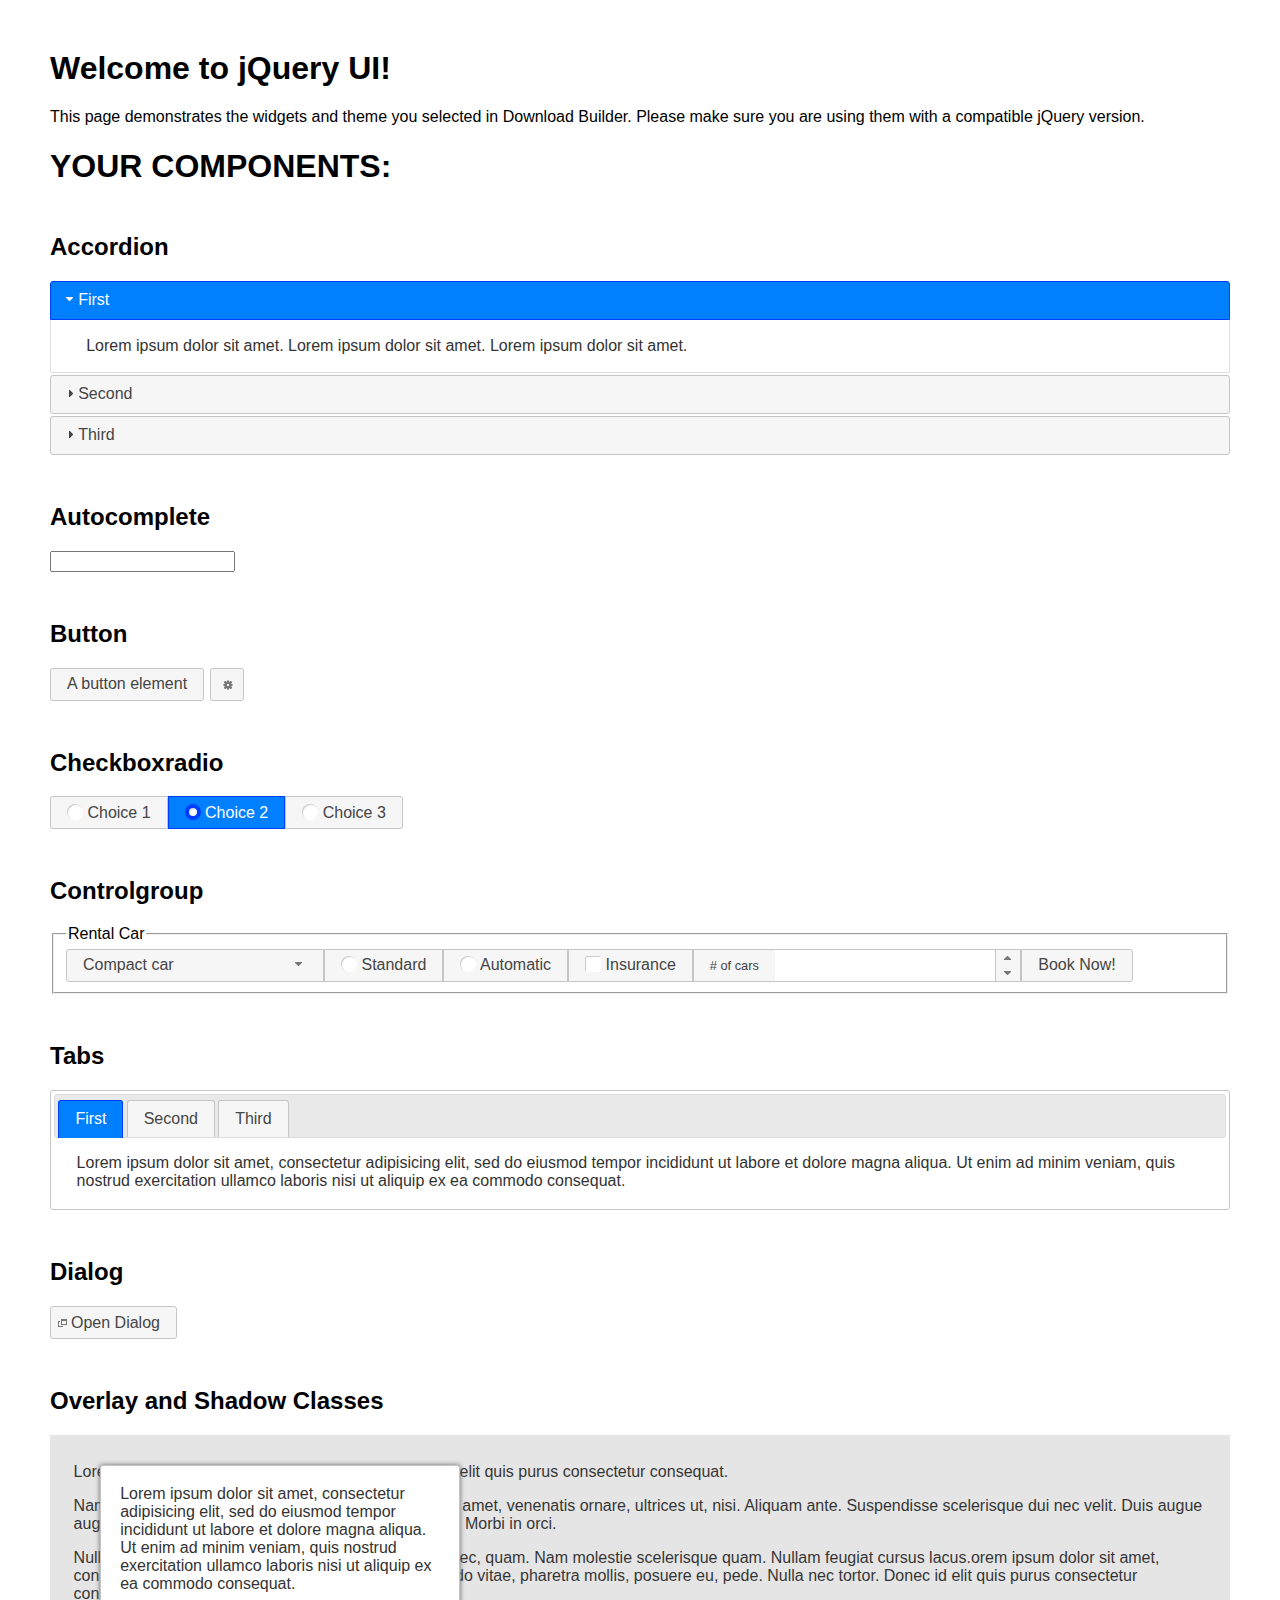
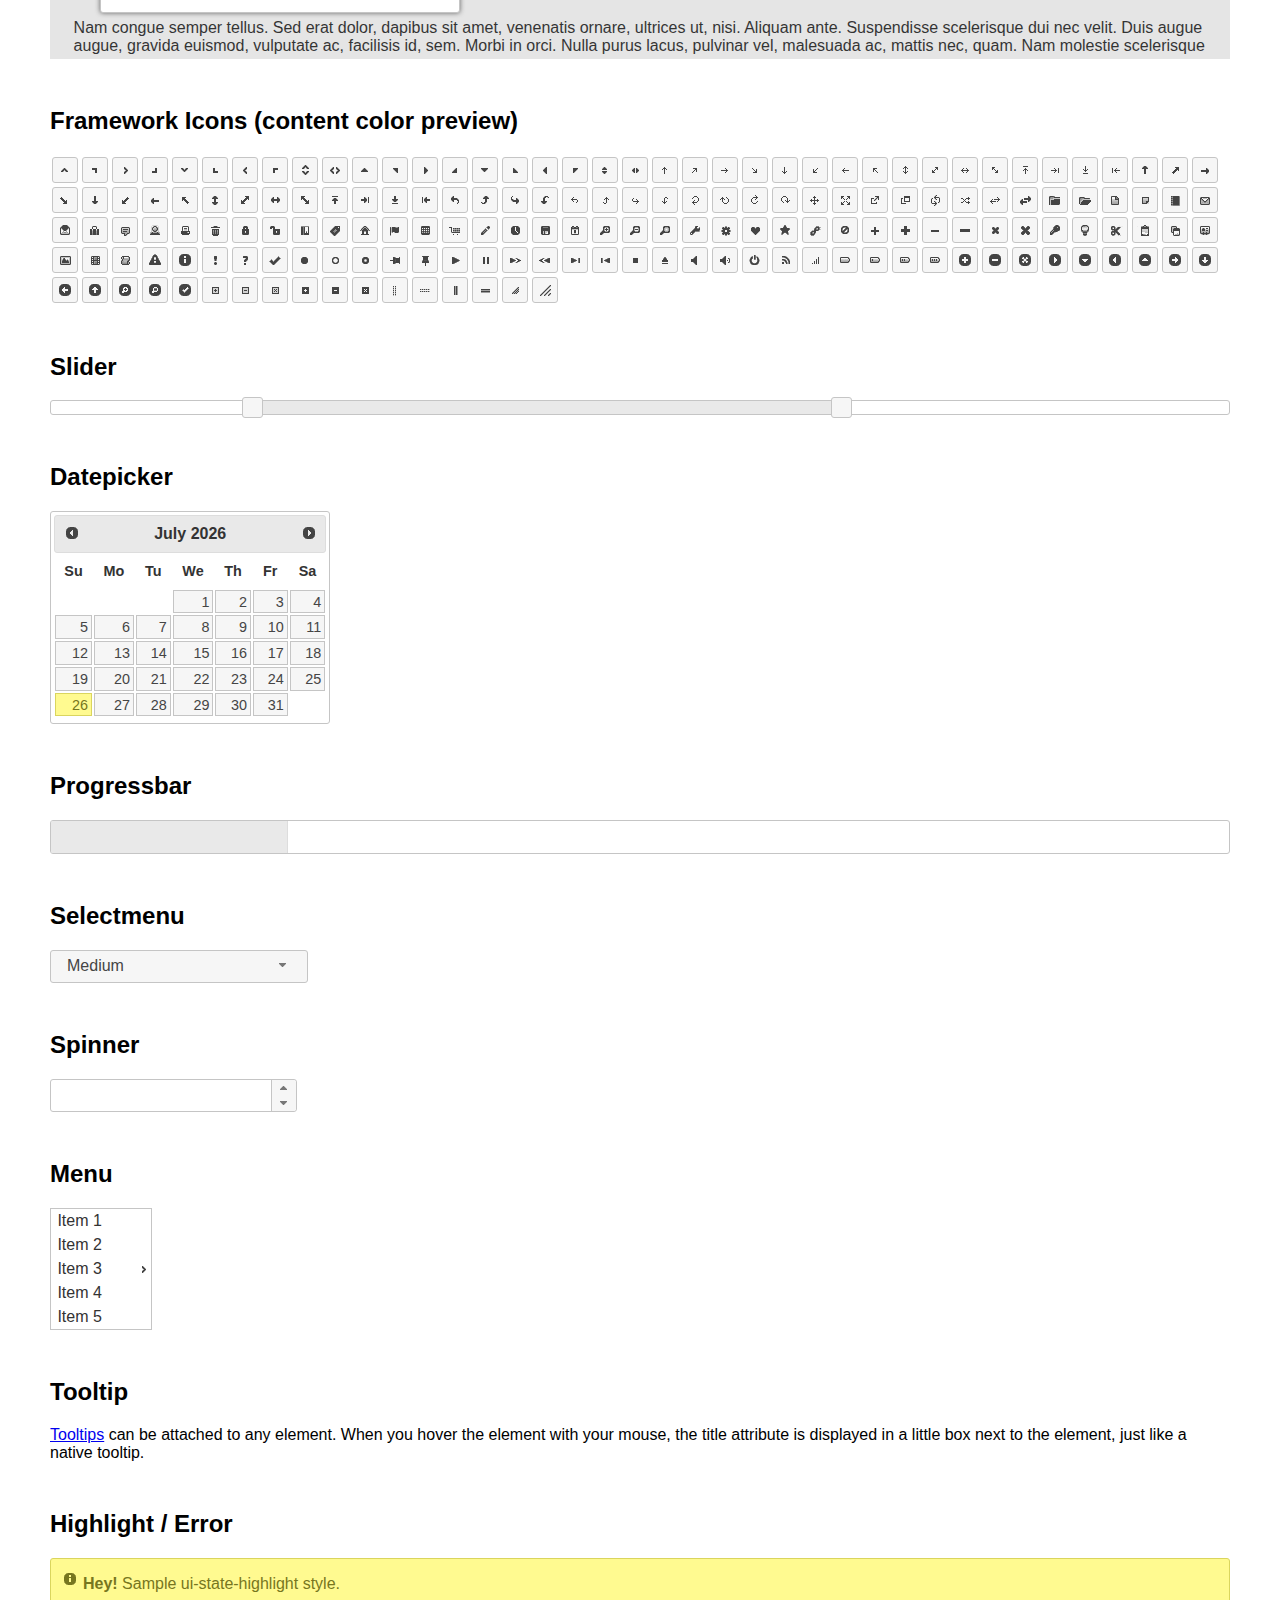
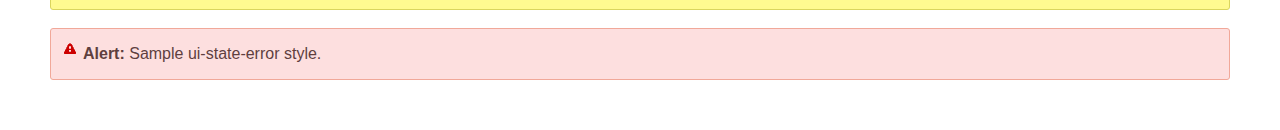
<file: praktik_jquery/jquery-ui-1.14.0.custom/index.html>
<!doctype html>
<html lang="us">
<head>
	<meta charset="utf-8">
	<title>jQuery UI Example Page</title>
	<link href="jquery-ui.css" rel="stylesheet">
	<style>
	body{
		font-family: "Trebuchet MS", sans-serif;
		margin: 50px;
	}
	.demoHeaders {
		margin-top: 2em;
	}
	#dialog-link {
		padding: .4em 1em .4em 20px;
		text-decoration: none;
		position: relative;
	}
	#dialog-link span.ui-icon {
		margin: 0 5px 0 0;
		position: absolute;
		left: .2em;
		top: 50%;
		margin-top: -8px;
	}
	#icons {
		margin: 0;
		padding: 0;
	}
	#icons li {
		margin: 2px;
		position: relative;
		padding: 4px 0;
		cursor: pointer;
		float: left;
		list-style: none;
	}
	#icons span.ui-icon {
		float: left;
		margin: 0 4px;
	}
	.fakewindowcontain .ui-widget-overlay {
		position: absolute;
	}
	select {
		width: 200px;
	}
	</style>
</head>
<body>

<h1>Welcome to jQuery UI!</h1>

<div class="ui-widget">
	<p>This page demonstrates the widgets and theme you selected in Download Builder. Please make sure you are using them with a compatible jQuery version.</p>
</div>

<h1>YOUR COMPONENTS:</h1>

<!-- Accordion -->
<h2 class="demoHeaders">Accordion</h2>
<div id="accordion">
	<h3>First</h3>
	<div>Lorem ipsum dolor sit amet. Lorem ipsum dolor sit amet. Lorem ipsum dolor sit amet.</div>
	<h3>Second</h3>
	<div>Phasellus mattis tincidunt nibh.</div>
	<h3>Third</h3>
	<div>Nam dui erat, auctor a, dignissim quis.</div>
</div>

<!-- Autocomplete -->
<h2 class="demoHeaders">Autocomplete</h2>
<div>
	<input id="autocomplete" title="type &quot;a&quot;">
</div>

<!-- Button -->
<h2 class="demoHeaders">Button</h2>
<button id="button">A button element</button>
<button id="button-icon">An icon-only button</button>

<!-- Checkboxradio -->
<h2 class="demoHeaders">Checkboxradio</h2>
<form style="margin-top: 1em;">
	<div id="radioset">
		<input type="radio" id="radio1" name="radio"><label for="radio1">Choice 1</label>
		<input type="radio" id="radio2" name="radio" checked="checked"><label for="radio2">Choice 2</label>
		<input type="radio" id="radio3" name="radio"><label for="radio3">Choice 3</label>
	</div>
</form>

<!-- Controlgroup -->
<h2 class="demoHeaders">Controlgroup</h2>
<fieldset>
	<legend>Rental Car</legend>
	<div id="controlgroup">
		<select id="car-type">
			<option>Compact car</option>
			<option>Midsize car</option>
			<option>Full size car</option>
			<option>SUV</option>
			<option>Luxury</option>
			<option>Truck</option>
			<option>Van</option>
		</select>
		<label for="transmission-standard">Standard</label>
		<input type="radio" name="transmission" id="transmission-standard">
		<label for="transmission-automatic">Automatic</label>
		<input type="radio" name="transmission" id="transmission-automatic">
		<label for="insurance">Insurance</label>
		<input type="checkbox" name="insurance" id="insurance">
		<label for="horizontal-spinner" class="ui-controlgroup-label"># of cars</label>
		<input id="horizontal-spinner" class="ui-spinner-input">
		<button>Book Now!</button>
	</div>
</fieldset>

<!-- Tabs -->
<h2 class="demoHeaders">Tabs</h2>
<div id="tabs">
	<ul>
		<li><a href="#tabs-1">First</a></li>
		<li><a href="#tabs-2">Second</a></li>
		<li><a href="#tabs-3">Third</a></li>
	</ul>
	<div id="tabs-1">Lorem ipsum dolor sit amet, consectetur adipisicing elit, sed do eiusmod tempor incididunt ut labore et dolore magna aliqua. Ut enim ad minim veniam, quis nostrud exercitation ullamco laboris nisi ut aliquip ex ea commodo consequat.</div>
	<div id="tabs-2">Phasellus mattis tincidunt nibh. Cras orci urna, blandit id, pretium vel, aliquet ornare, felis. Maecenas scelerisque sem non nisl. Fusce sed lorem in enim dictum bibendum.</div>
	<div id="tabs-3">Nam dui erat, auctor a, dignissim quis, sollicitudin eu, felis. Pellentesque nisi urna, interdum eget, sagittis et, consequat vestibulum, lacus. Mauris porttitor ullamcorper augue.</div>
</div>

<h2 class="demoHeaders">Dialog</h2>
<p>
	<button id="dialog-link" class="ui-button ui-corner-all ui-widget">
		<span class="ui-icon ui-icon-newwin"></span>Open Dialog
	</button>
</p>

<h2 class="demoHeaders">Overlay and Shadow Classes</h2>
<div style="position: relative; width: 96%; height: 200px; padding:1% 2%; overflow:hidden;" class="fakewindowcontain">
	<p>Lorem ipsum dolor sit amet,  Nulla nec tortor. Donec id elit quis purus consectetur consequat. </p><p>Nam congue semper tellus. Sed erat dolor, dapibus sit amet, venenatis ornare, ultrices ut, nisi. Aliquam ante. Suspendisse scelerisque dui nec velit. Duis augue augue, gravida euismod, vulputate ac, facilisis id, sem. Morbi in orci. </p><p>Nulla purus lacus, pulvinar vel, malesuada ac, mattis nec, quam. Nam molestie scelerisque quam. Nullam feugiat cursus lacus.orem ipsum dolor sit amet, consectetur adipiscing elit. Donec libero risus, commodo vitae, pharetra mollis, posuere eu, pede. Nulla nec tortor. Donec id elit quis purus consectetur consequat. </p><p>Nam congue semper tellus. Sed erat dolor, dapibus sit amet, venenatis ornare, ultrices ut, nisi. Aliquam ante. Suspendisse scelerisque dui nec velit. Duis augue augue, gravida euismod, vulputate ac, facilisis id, sem. Morbi in orci. Nulla purus lacus, pulvinar vel, malesuada ac, mattis nec, quam. Nam molestie scelerisque quam. </p><p>Nullam feugiat cursus lacus.orem ipsum dolor sit amet, consectetur adipiscing elit. Donec libero risus, commodo vitae, pharetra mollis, posuere eu, pede. Nulla nec tortor. Donec id elit quis purus consectetur consequat. Nam congue semper tellus. Sed erat dolor, dapibus sit amet, venenatis ornare, ultrices ut, nisi. Aliquam ante. </p><p>Suspendisse scelerisque dui nec velit. Duis augue augue, gravida euismod, vulputate ac, facilisis id, sem. Morbi in orci. Nulla purus lacus, pulvinar vel, malesuada ac, mattis nec, quam. Nam molestie scelerisque quam. Nullam feugiat cursus lacus.orem ipsum dolor sit amet, consectetur adipiscing elit. Donec libero risus, commodo vitae, pharetra mollis, posuere eu, pede. Nulla nec tortor. Donec id elit quis purus consectetur consequat. Nam congue semper tellus. Sed erat dolor, dapibus sit amet, venenatis ornare, ultrices ut, nisi. </p>

	<!-- ui-dialog -->
	<div class="ui-widget-overlay ui-front"></div>
	<div style="position: absolute; width: 320px; left: 50px; top: 30px; padding: 1.2em" class="ui-widget ui-front ui-widget-content ui-corner-all ui-widget-shadow">
		Lorem ipsum dolor sit amet, consectetur adipisicing elit, sed do eiusmod tempor incididunt ut labore et dolore magna aliqua. Ut enim ad minim veniam, quis nostrud exercitation ullamco laboris nisi ut aliquip ex ea commodo consequat.
	</div>

</div>

<!-- ui-dialog -->
<div id="dialog" title="Dialog Title">
	<p>Lorem ipsum dolor sit amet, consectetur adipisicing elit, sed do eiusmod tempor incididunt ut labore et dolore magna aliqua. Ut enim ad minim veniam, quis nostrud exercitation ullamco laboris nisi ut aliquip ex ea commodo consequat.</p>
</div>


<h2 class="demoHeaders">Framework Icons (content color preview)</h2>
<ul id="icons" class="ui-widget ui-helper-clearfix">
	<li class="ui-state-default ui-corner-all" title=".ui-icon-caret-1-n"><span class="ui-icon ui-icon-caret-1-n"></span></li>
	<li class="ui-state-default ui-corner-all" title=".ui-icon-caret-1-ne"><span class="ui-icon ui-icon-caret-1-ne"></span></li>
	<li class="ui-state-default ui-corner-all" title=".ui-icon-caret-1-e"><span class="ui-icon ui-icon-caret-1-e"></span></li>
	<li class="ui-state-default ui-corner-all" title=".ui-icon-caret-1-se"><span class="ui-icon ui-icon-caret-1-se"></span></li>
	<li class="ui-state-default ui-corner-all" title=".ui-icon-caret-1-s"><span class="ui-icon ui-icon-caret-1-s"></span></li>
	<li class="ui-state-default ui-corner-all" title=".ui-icon-caret-1-sw"><span class="ui-icon ui-icon-caret-1-sw"></span></li>
	<li class="ui-state-default ui-corner-all" title=".ui-icon-caret-1-w"><span class="ui-icon ui-icon-caret-1-w"></span></li>
	<li class="ui-state-default ui-corner-all" title=".ui-icon-caret-1-nw"><span class="ui-icon ui-icon-caret-1-nw"></span></li>
	<li class="ui-state-default ui-corner-all" title=".ui-icon-caret-2-n-s"><span class="ui-icon ui-icon-caret-2-n-s"></span></li>
	<li class="ui-state-default ui-corner-all" title=".ui-icon-caret-2-e-w"><span class="ui-icon ui-icon-caret-2-e-w"></span></li>
	<li class="ui-state-default ui-corner-all" title=".ui-icon-triangle-1-n"><span class="ui-icon ui-icon-triangle-1-n"></span></li>
	<li class="ui-state-default ui-corner-all" title=".ui-icon-triangle-1-ne"><span class="ui-icon ui-icon-triangle-1-ne"></span></li>
	<li class="ui-state-default ui-corner-all" title=".ui-icon-triangle-1-e"><span class="ui-icon ui-icon-triangle-1-e"></span></li>
	<li class="ui-state-default ui-corner-all" title=".ui-icon-triangle-1-se"><span class="ui-icon ui-icon-triangle-1-se"></span></li>
	<li class="ui-state-default ui-corner-all" title=".ui-icon-triangle-1-s"><span class="ui-icon ui-icon-triangle-1-s"></span></li>
	<li class="ui-state-default ui-corner-all" title=".ui-icon-triangle-1-sw"><span class="ui-icon ui-icon-triangle-1-sw"></span></li>
	<li class="ui-state-default ui-corner-all" title=".ui-icon-triangle-1-w"><span class="ui-icon ui-icon-triangle-1-w"></span></li>
	<li class="ui-state-default ui-corner-all" title=".ui-icon-triangle-1-nw"><span class="ui-icon ui-icon-triangle-1-nw"></span></li>
	<li class="ui-state-default ui-corner-all" title=".ui-icon-triangle-2-n-s"><span class="ui-icon ui-icon-triangle-2-n-s"></span></li>
	<li class="ui-state-default ui-corner-all" title=".ui-icon-triangle-2-e-w"><span class="ui-icon ui-icon-triangle-2-e-w"></span></li>
	<li class="ui-state-default ui-corner-all" title=".ui-icon-arrow-1-n"><span class="ui-icon ui-icon-arrow-1-n"></span></li>
	<li class="ui-state-default ui-corner-all" title=".ui-icon-arrow-1-ne"><span class="ui-icon ui-icon-arrow-1-ne"></span></li>
	<li class="ui-state-default ui-corner-all" title=".ui-icon-arrow-1-e"><span class="ui-icon ui-icon-arrow-1-e"></span></li>
	<li class="ui-state-default ui-corner-all" title=".ui-icon-arrow-1-se"><span class="ui-icon ui-icon-arrow-1-se"></span></li>
	<li class="ui-state-default ui-corner-all" title=".ui-icon-arrow-1-s"><span class="ui-icon ui-icon-arrow-1-s"></span></li>
	<li class="ui-state-default ui-corner-all" title=".ui-icon-arrow-1-sw"><span class="ui-icon ui-icon-arrow-1-sw"></span></li>
	<li class="ui-state-default ui-corner-all" title=".ui-icon-arrow-1-w"><span class="ui-icon ui-icon-arrow-1-w"></span></li>
	<li class="ui-state-default ui-corner-all" title=".ui-icon-arrow-1-nw"><span class="ui-icon ui-icon-arrow-1-nw"></span></li>
	<li class="ui-state-default ui-corner-all" title=".ui-icon-arrow-2-n-s"><span class="ui-icon ui-icon-arrow-2-n-s"></span></li>
	<li class="ui-state-default ui-corner-all" title=".ui-icon-arrow-2-ne-sw"><span class="ui-icon ui-icon-arrow-2-ne-sw"></span></li>
	<li class="ui-state-default ui-corner-all" title=".ui-icon-arrow-2-e-w"><span class="ui-icon ui-icon-arrow-2-e-w"></span></li>
	<li class="ui-state-default ui-corner-all" title=".ui-icon-arrow-2-se-nw"><span class="ui-icon ui-icon-arrow-2-se-nw"></span></li>
	<li class="ui-state-default ui-corner-all" title=".ui-icon-arrowstop-1-n"><span class="ui-icon ui-icon-arrowstop-1-n"></span></li>
	<li class="ui-state-default ui-corner-all" title=".ui-icon-arrowstop-1-e"><span class="ui-icon ui-icon-arrowstop-1-e"></span></li>
	<li class="ui-state-default ui-corner-all" title=".ui-icon-arrowstop-1-s"><span class="ui-icon ui-icon-arrowstop-1-s"></span></li>
	<li class="ui-state-default ui-corner-all" title=".ui-icon-arrowstop-1-w"><span class="ui-icon ui-icon-arrowstop-1-w"></span></li>
	<li class="ui-state-default ui-corner-all" title=".ui-icon-arrowthick-1-n"><span class="ui-icon ui-icon-arrowthick-1-n"></span></li>
	<li class="ui-state-default ui-corner-all" title=".ui-icon-arrowthick-1-ne"><span class="ui-icon ui-icon-arrowthick-1-ne"></span></li>
	<li class="ui-state-default ui-corner-all" title=".ui-icon-arrowthick-1-e"><span class="ui-icon ui-icon-arrowthick-1-e"></span></li>
	<li class="ui-state-default ui-corner-all" title=".ui-icon-arrowthick-1-se"><span class="ui-icon ui-icon-arrowthick-1-se"></span></li>
	<li class="ui-state-default ui-corner-all" title=".ui-icon-arrowthick-1-s"><span class="ui-icon ui-icon-arrowthick-1-s"></span></li>
	<li class="ui-state-default ui-corner-all" title=".ui-icon-arrowthick-1-sw"><span class="ui-icon ui-icon-arrowthick-1-sw"></span></li>
	<li class="ui-state-default ui-corner-all" title=".ui-icon-arrowthick-1-w"><span class="ui-icon ui-icon-arrowthick-1-w"></span></li>
	<li class="ui-state-default ui-corner-all" title=".ui-icon-arrowthick-1-nw"><span class="ui-icon ui-icon-arrowthick-1-nw"></span></li>
	<li class="ui-state-default ui-corner-all" title=".ui-icon-arrowthick-2-n-s"><span class="ui-icon ui-icon-arrowthick-2-n-s"></span></li>
	<li class="ui-state-default ui-corner-all" title=".ui-icon-arrowthick-2-ne-sw"><span class="ui-icon ui-icon-arrowthick-2-ne-sw"></span></li>
	<li class="ui-state-default ui-corner-all" title=".ui-icon-arrowthick-2-e-w"><span class="ui-icon ui-icon-arrowthick-2-e-w"></span></li>
	<li class="ui-state-default ui-corner-all" title=".ui-icon-arrowthick-2-se-nw"><span class="ui-icon ui-icon-arrowthick-2-se-nw"></span></li>
	<li class="ui-state-default ui-corner-all" title=".ui-icon-arrowthickstop-1-n"><span class="ui-icon ui-icon-arrowthickstop-1-n"></span></li>
	<li class="ui-state-default ui-corner-all" title=".ui-icon-arrowthickstop-1-e"><span class="ui-icon ui-icon-arrowthickstop-1-e"></span></li>
	<li class="ui-state-default ui-corner-all" title=".ui-icon-arrowthickstop-1-s"><span class="ui-icon ui-icon-arrowthickstop-1-s"></span></li>
	<li class="ui-state-default ui-corner-all" title=".ui-icon-arrowthickstop-1-w"><span class="ui-icon ui-icon-arrowthickstop-1-w"></span></li>
	<li class="ui-state-default ui-corner-all" title=".ui-icon-arrowreturnthick-1-w"><span class="ui-icon ui-icon-arrowreturnthick-1-w"></span></li>
	<li class="ui-state-default ui-corner-all" title=".ui-icon-arrowreturnthick-1-n"><span class="ui-icon ui-icon-arrowreturnthick-1-n"></span></li>
	<li class="ui-state-default ui-corner-all" title=".ui-icon-arrowreturnthick-1-e"><span class="ui-icon ui-icon-arrowreturnthick-1-e"></span></li>
	<li class="ui-state-default ui-corner-all" title=".ui-icon-arrowreturnthick-1-s"><span class="ui-icon ui-icon-arrowreturnthick-1-s"></span></li>
	<li class="ui-state-default ui-corner-all" title=".ui-icon-arrowreturn-1-w"><span class="ui-icon ui-icon-arrowreturn-1-w"></span></li>
	<li class="ui-state-default ui-corner-all" title=".ui-icon-arrowreturn-1-n"><span class="ui-icon ui-icon-arrowreturn-1-n"></span></li>
	<li class="ui-state-default ui-corner-all" title=".ui-icon-arrowreturn-1-e"><span class="ui-icon ui-icon-arrowreturn-1-e"></span></li>
	<li class="ui-state-default ui-corner-all" title=".ui-icon-arrowreturn-1-s"><span class="ui-icon ui-icon-arrowreturn-1-s"></span></li>
	<li class="ui-state-default ui-corner-all" title=".ui-icon-arrowrefresh-1-w"><span class="ui-icon ui-icon-arrowrefresh-1-w"></span></li>
	<li class="ui-state-default ui-corner-all" title=".ui-icon-arrowrefresh-1-n"><span class="ui-icon ui-icon-arrowrefresh-1-n"></span></li>
	<li class="ui-state-default ui-corner-all" title=".ui-icon-arrowrefresh-1-e"><span class="ui-icon ui-icon-arrowrefresh-1-e"></span></li>
	<li class="ui-state-default ui-corner-all" title=".ui-icon-arrowrefresh-1-s"><span class="ui-icon ui-icon-arrowrefresh-1-s"></span></li>
	<li class="ui-state-default ui-corner-all" title=".ui-icon-arrow-4"><span class="ui-icon ui-icon-arrow-4"></span></li>
	<li class="ui-state-default ui-corner-all" title=".ui-icon-arrow-4-diag"><span class="ui-icon ui-icon-arrow-4-diag"></span></li>
	<li class="ui-state-default ui-corner-all" title=".ui-icon-extlink"><span class="ui-icon ui-icon-extlink"></span></li>
	<li class="ui-state-default ui-corner-all" title=".ui-icon-newwin"><span class="ui-icon ui-icon-newwin"></span></li>
	<li class="ui-state-default ui-corner-all" title=".ui-icon-refresh"><span class="ui-icon ui-icon-refresh"></span></li>
	<li class="ui-state-default ui-corner-all" title=".ui-icon-shuffle"><span class="ui-icon ui-icon-shuffle"></span></li>
	<li class="ui-state-default ui-corner-all" title=".ui-icon-transfer-e-w"><span class="ui-icon ui-icon-transfer-e-w"></span></li>
	<li class="ui-state-default ui-corner-all" title=".ui-icon-transferthick-e-w"><span class="ui-icon ui-icon-transferthick-e-w"></span></li>
	<li class="ui-state-default ui-corner-all" title=".ui-icon-folder-collapsed"><span class="ui-icon ui-icon-folder-collapsed"></span></li>
	<li class="ui-state-default ui-corner-all" title=".ui-icon-folder-open"><span class="ui-icon ui-icon-folder-open"></span></li>
	<li class="ui-state-default ui-corner-all" title=".ui-icon-document"><span class="ui-icon ui-icon-document"></span></li>
	<li class="ui-state-default ui-corner-all" title=".ui-icon-document-b"><span class="ui-icon ui-icon-document-b"></span></li>
	<li class="ui-state-default ui-corner-all" title=".ui-icon-note"><span class="ui-icon ui-icon-note"></span></li>
	<li class="ui-state-default ui-corner-all" title=".ui-icon-mail-closed"><span class="ui-icon ui-icon-mail-closed"></span></li>
	<li class="ui-state-default ui-corner-all" title=".ui-icon-mail-open"><span class="ui-icon ui-icon-mail-open"></span></li>
	<li class="ui-state-default ui-corner-all" title=".ui-icon-suitcase"><span class="ui-icon ui-icon-suitcase"></span></li>
	<li class="ui-state-default ui-corner-all" title=".ui-icon-comment"><span class="ui-icon ui-icon-comment"></span></li>
	<li class="ui-state-default ui-corner-all" title=".ui-icon-person"><span class="ui-icon ui-icon-person"></span></li>
	<li class="ui-state-default ui-corner-all" title=".ui-icon-print"><span class="ui-icon ui-icon-print"></span></li>
	<li class="ui-state-default ui-corner-all" title=".ui-icon-trash"><span class="ui-icon ui-icon-trash"></span></li>
	<li class="ui-state-default ui-corner-all" title=".ui-icon-locked"><span class="ui-icon ui-icon-locked"></span></li>
	<li class="ui-state-default ui-corner-all" title=".ui-icon-unlocked"><span class="ui-icon ui-icon-unlocked"></span></li>
	<li class="ui-state-default ui-corner-all" title=".ui-icon-bookmark"><span class="ui-icon ui-icon-bookmark"></span></li>
	<li class="ui-state-default ui-corner-all" title=".ui-icon-tag"><span class="ui-icon ui-icon-tag"></span></li>
	<li class="ui-state-default ui-corner-all" title=".ui-icon-home"><span class="ui-icon ui-icon-home"></span></li>
	<li class="ui-state-default ui-corner-all" title=".ui-icon-flag"><span class="ui-icon ui-icon-flag"></span></li>
	<li class="ui-state-default ui-corner-all" title=".ui-icon-calculator"><span class="ui-icon ui-icon-calculator"></span></li>
	<li class="ui-state-default ui-corner-all" title=".ui-icon-cart"><span class="ui-icon ui-icon-cart"></span></li>
	<li class="ui-state-default ui-corner-all" title=".ui-icon-pencil"><span class="ui-icon ui-icon-pencil"></span></li>
	<li class="ui-state-default ui-corner-all" title=".ui-icon-clock"><span class="ui-icon ui-icon-clock"></span></li>
	<li class="ui-state-default ui-corner-all" title=".ui-icon-disk"><span class="ui-icon ui-icon-disk"></span></li>
	<li class="ui-state-default ui-corner-all" title=".ui-icon-calendar"><span class="ui-icon ui-icon-calendar"></span></li>
	<li class="ui-state-default ui-corner-all" title=".ui-icon-zoomin"><span class="ui-icon ui-icon-zoomin"></span></li>
	<li class="ui-state-default ui-corner-all" title=".ui-icon-zoomout"><span class="ui-icon ui-icon-zoomout"></span></li>
	<li class="ui-state-default ui-corner-all" title=".ui-icon-search"><span class="ui-icon ui-icon-search"></span></li>
	<li class="ui-state-default ui-corner-all" title=".ui-icon-wrench"><span class="ui-icon ui-icon-wrench"></span></li>
	<li class="ui-state-default ui-corner-all" title=".ui-icon-gear"><span class="ui-icon ui-icon-gear"></span></li>
	<li class="ui-state-default ui-corner-all" title=".ui-icon-heart"><span class="ui-icon ui-icon-heart"></span></li>
	<li class="ui-state-default ui-corner-all" title=".ui-icon-star"><span class="ui-icon ui-icon-star"></span></li>
	<li class="ui-state-default ui-corner-all" title=".ui-icon-link"><span class="ui-icon ui-icon-link"></span></li>
	<li class="ui-state-default ui-corner-all" title=".ui-icon-cancel"><span class="ui-icon ui-icon-cancel"></span></li>
	<li class="ui-state-default ui-corner-all" title=".ui-icon-plus"><span class="ui-icon ui-icon-plus"></span></li>
	<li class="ui-state-default ui-corner-all" title=".ui-icon-plusthick"><span class="ui-icon ui-icon-plusthick"></span></li>
	<li class="ui-state-default ui-corner-all" title=".ui-icon-minus"><span class="ui-icon ui-icon-minus"></span></li>
	<li class="ui-state-default ui-corner-all" title=".ui-icon-minusthick"><span class="ui-icon ui-icon-minusthick"></span></li>
	<li class="ui-state-default ui-corner-all" title=".ui-icon-close"><span class="ui-icon ui-icon-close"></span></li>
	<li class="ui-state-default ui-corner-all" title=".ui-icon-closethick"><span class="ui-icon ui-icon-closethick"></span></li>
	<li class="ui-state-default ui-corner-all" title=".ui-icon-key"><span class="ui-icon ui-icon-key"></span></li>
	<li class="ui-state-default ui-corner-all" title=".ui-icon-lightbulb"><span class="ui-icon ui-icon-lightbulb"></span></li>
	<li class="ui-state-default ui-corner-all" title=".ui-icon-scissors"><span class="ui-icon ui-icon-scissors"></span></li>
	<li class="ui-state-default ui-corner-all" title=".ui-icon-clipboard"><span class="ui-icon ui-icon-clipboard"></span></li>
	<li class="ui-state-default ui-corner-all" title=".ui-icon-copy"><span class="ui-icon ui-icon-copy"></span></li>
	<li class="ui-state-default ui-corner-all" title=".ui-icon-contact"><span class="ui-icon ui-icon-contact"></span></li>
	<li class="ui-state-default ui-corner-all" title=".ui-icon-image"><span class="ui-icon ui-icon-image"></span></li>
	<li class="ui-state-default ui-corner-all" title=".ui-icon-video"><span class="ui-icon ui-icon-video"></span></li>
	<li class="ui-state-default ui-corner-all" title=".ui-icon-script"><span class="ui-icon ui-icon-script"></span></li>
	<li class="ui-state-default ui-corner-all" title=".ui-icon-alert"><span class="ui-icon ui-icon-alert"></span></li>
	<li class="ui-state-default ui-corner-all" title=".ui-icon-info"><span class="ui-icon ui-icon-info"></span></li>
	<li class="ui-state-default ui-corner-all" title=".ui-icon-notice"><span class="ui-icon ui-icon-notice"></span></li>
	<li class="ui-state-default ui-corner-all" title=".ui-icon-help"><span class="ui-icon ui-icon-help"></span></li>
	<li class="ui-state-default ui-corner-all" title=".ui-icon-check"><span class="ui-icon ui-icon-check"></span></li>
	<li class="ui-state-default ui-corner-all" title=".ui-icon-bullet"><span class="ui-icon ui-icon-bullet"></span></li>
	<li class="ui-state-default ui-corner-all" title=".ui-icon-radio-off"><span class="ui-icon ui-icon-radio-off"></span></li>
	<li class="ui-state-default ui-corner-all" title=".ui-icon-radio-on"><span class="ui-icon ui-icon-radio-on"></span></li>
	<li class="ui-state-default ui-corner-all" title=".ui-icon-pin-w"><span class="ui-icon ui-icon-pin-w"></span></li>
	<li class="ui-state-default ui-corner-all" title=".ui-icon-pin-s"><span class="ui-icon ui-icon-pin-s"></span></li>
	<li class="ui-state-default ui-corner-all" title=".ui-icon-play"><span class="ui-icon ui-icon-play"></span></li>
	<li class="ui-state-default ui-corner-all" title=".ui-icon-pause"><span class="ui-icon ui-icon-pause"></span></li>
	<li class="ui-state-default ui-corner-all" title=".ui-icon-seek-next"><span class="ui-icon ui-icon-seek-next"></span></li>
	<li class="ui-state-default ui-corner-all" title=".ui-icon-seek-prev"><span class="ui-icon ui-icon-seek-prev"></span></li>
	<li class="ui-state-default ui-corner-all" title=".ui-icon-seek-end"><span class="ui-icon ui-icon-seek-end"></span></li>
	<li class="ui-state-default ui-corner-all" title=".ui-icon-seek-first"><span class="ui-icon ui-icon-seek-first"></span></li>
	<li class="ui-state-default ui-corner-all" title=".ui-icon-stop"><span class="ui-icon ui-icon-stop"></span></li>
	<li class="ui-state-default ui-corner-all" title=".ui-icon-eject"><span class="ui-icon ui-icon-eject"></span></li>
	<li class="ui-state-default ui-corner-all" title=".ui-icon-volume-off"><span class="ui-icon ui-icon-volume-off"></span></li>
	<li class="ui-state-default ui-corner-all" title=".ui-icon-volume-on"><span class="ui-icon ui-icon-volume-on"></span></li>
	<li class="ui-state-default ui-corner-all" title=".ui-icon-power"><span class="ui-icon ui-icon-power"></span></li>
	<li class="ui-state-default ui-corner-all" title=".ui-icon-signal-diag"><span class="ui-icon ui-icon-signal-diag"></span></li>
	<li class="ui-state-default ui-corner-all" title=".ui-icon-signal"><span class="ui-icon ui-icon-signal"></span></li>
	<li class="ui-state-default ui-corner-all" title=".ui-icon-battery-0"><span class="ui-icon ui-icon-battery-0"></span></li>
	<li class="ui-state-default ui-corner-all" title=".ui-icon-battery-1"><span class="ui-icon ui-icon-battery-1"></span></li>
	<li class="ui-state-default ui-corner-all" title=".ui-icon-battery-2"><span class="ui-icon ui-icon-battery-2"></span></li>
	<li class="ui-state-default ui-corner-all" title=".ui-icon-battery-3"><span class="ui-icon ui-icon-battery-3"></span></li>
	<li class="ui-state-default ui-corner-all" title=".ui-icon-circle-plus"><span class="ui-icon ui-icon-circle-plus"></span></li>
	<li class="ui-state-default ui-corner-all" title=".ui-icon-circle-minus"><span class="ui-icon ui-icon-circle-minus"></span></li>
	<li class="ui-state-default ui-corner-all" title=".ui-icon-circle-close"><span class="ui-icon ui-icon-circle-close"></span></li>
	<li class="ui-state-default ui-corner-all" title=".ui-icon-circle-triangle-e"><span class="ui-icon ui-icon-circle-triangle-e"></span></li>
	<li class="ui-state-default ui-corner-all" title=".ui-icon-circle-triangle-s"><span class="ui-icon ui-icon-circle-triangle-s"></span></li>
	<li class="ui-state-default ui-corner-all" title=".ui-icon-circle-triangle-w"><span class="ui-icon ui-icon-circle-triangle-w"></span></li>
	<li class="ui-state-default ui-corner-all" title=".ui-icon-circle-triangle-n"><span class="ui-icon ui-icon-circle-triangle-n"></span></li>
	<li class="ui-state-default ui-corner-all" title=".ui-icon-circle-arrow-e"><span class="ui-icon ui-icon-circle-arrow-e"></span></li>
	<li class="ui-state-default ui-corner-all" title=".ui-icon-circle-arrow-s"><span class="ui-icon ui-icon-circle-arrow-s"></span></li>
	<li class="ui-state-default ui-corner-all" title=".ui-icon-circle-arrow-w"><span class="ui-icon ui-icon-circle-arrow-w"></span></li>
	<li class="ui-state-default ui-corner-all" title=".ui-icon-circle-arrow-n"><span class="ui-icon ui-icon-circle-arrow-n"></span></li>
	<li class="ui-state-default ui-corner-all" title=".ui-icon-circle-zoomin"><span class="ui-icon ui-icon-circle-zoomin"></span></li>
	<li class="ui-state-default ui-corner-all" title=".ui-icon-circle-zoomout"><span class="ui-icon ui-icon-circle-zoomout"></span></li>
	<li class="ui-state-default ui-corner-all" title=".ui-icon-circle-check"><span class="ui-icon ui-icon-circle-check"></span></li>
	<li class="ui-state-default ui-corner-all" title=".ui-icon-circlesmall-plus"><span class="ui-icon ui-icon-circlesmall-plus"></span></li>
	<li class="ui-state-default ui-corner-all" title=".ui-icon-circlesmall-minus"><span class="ui-icon ui-icon-circlesmall-minus"></span></li>
	<li class="ui-state-default ui-corner-all" title=".ui-icon-circlesmall-close"><span class="ui-icon ui-icon-circlesmall-close"></span></li>
	<li class="ui-state-default ui-corner-all" title=".ui-icon-squaresmall-plus"><span class="ui-icon ui-icon-squaresmall-plus"></span></li>
	<li class="ui-state-default ui-corner-all" title=".ui-icon-squaresmall-minus"><span class="ui-icon ui-icon-squaresmall-minus"></span></li>
	<li class="ui-state-default ui-corner-all" title=".ui-icon-squaresmall-close"><span class="ui-icon ui-icon-squaresmall-close"></span></li>
	<li class="ui-state-default ui-corner-all" title=".ui-icon-grip-dotted-vertical"><span class="ui-icon ui-icon-grip-dotted-vertical"></span></li>
	<li class="ui-state-default ui-corner-all" title=".ui-icon-grip-dotted-horizontal"><span class="ui-icon ui-icon-grip-dotted-horizontal"></span></li>
	<li class="ui-state-default ui-corner-all" title=".ui-icon-grip-solid-vertical"><span class="ui-icon ui-icon-grip-solid-vertical"></span></li>
	<li class="ui-state-default ui-corner-all" title=".ui-icon-grip-solid-horizontal"><span class="ui-icon ui-icon-grip-solid-horizontal"></span></li>
	<li class="ui-state-default ui-corner-all" title=".ui-icon-gripsmall-diagonal-se"><span class="ui-icon ui-icon-gripsmall-diagonal-se"></span></li>
	<li class="ui-state-default ui-corner-all" title=".ui-icon-grip-diagonal-se"><span class="ui-icon ui-icon-grip-diagonal-se"></span></li>
</ul>

<!-- Slider -->
<h2 class="demoHeaders">Slider</h2>
<div id="slider"></div>

<!-- Datepicker -->
<h2 class="demoHeaders">Datepicker</h2>
<div id="datepicker"></div>

<!-- Progressbar -->
<h2 class="demoHeaders">Progressbar</h2>
<div id="progressbar"></div>

<!-- Progressbar -->
<h2 class="demoHeaders">Selectmenu</h2>
<select id="selectmenu">
	<option>Slower</option>
	<option>Slow</option>
	<option selected="selected">Medium</option>
	<option>Fast</option>
	<option>Faster</option>
</select>

<!-- Spinner -->
<h2 class="demoHeaders">Spinner</h2>
<input id="spinner">

<!-- Menu -->
<h2 class="demoHeaders">Menu</h2>
<ul style="width:100px;" id="menu">
	<li><div>Item 1</div></li>
	<li><div>Item 2</div></li>
	<li><div>Item 3</div>
		<ul>
			<li><div>Item 3-1</div></li>
			<li><div>Item 3-2</div></li>
			<li><div>Item 3-3</div></li>
			<li><div>Item 3-4</div></li>
			<li><div>Item 3-5</div></li>
		</ul>
	</li>
	<li><div>Item 4</div></li>
	<li><div>Item 5</div></li>
</ul>

<!-- Tooltip -->
<h2 class="demoHeaders">Tooltip</h2>
<p id="tooltip">
	<a href="#" title="That&apos;s what this widget is">Tooltips</a> can be attached to any element. When you hover
the element with your mouse, the title attribute is displayed in a little box next to the element, just like a native tooltip.
</p>

<!-- Highlight / Error -->
<h2 class="demoHeaders">Highlight / Error</h2>
<div class="ui-widget">
	<div class="ui-state-highlight ui-corner-all" style="margin-top: 20px; padding: 0 .7em;">
		<p><span class="ui-icon ui-icon-info" style="float: left; margin-right: .3em;"></span>
		<strong>Hey!</strong> Sample ui-state-highlight style.</p>
	</div>
</div>
<br>
<div class="ui-widget">
	<div class="ui-state-error ui-corner-all" style="padding: 0 .7em;">
		<p><span class="ui-icon ui-icon-alert" style="float: left; margin-right: .3em;"></span>
		<strong>Alert:</strong> Sample ui-state-error style.</p>
	</div>
</div>

<script src="external/jquery/jquery.js"></script>
<script src="jquery-ui.js"></script>
<script>
$( "#accordion" ).accordion();

var availableTags = [
	"ActionScript",
	"AppleScript",
	"Asp",
	"BASIC",
	"C",
	"C++",
	"Clojure",
	"COBOL",
	"ColdFusion",
	"Erlang",
	"Fortran",
	"Groovy",
	"Haskell",
	"Java",
	"JavaScript",
	"Lisp",
	"Perl",
	"PHP",
	"Python",
	"Ruby",
	"Scala",
	"Scheme"
];
$( "#autocomplete" ).autocomplete({
	source: availableTags
});

$( "#button" ).button();
$( "#button-icon" ).button({
	icon: "ui-icon-gear",
	showLabel: false
});

$( "#radioset" ).controlgroup();

$( "#controlgroup" ).controlgroup();

$( "#tabs" ).tabs();

$( "#dialog" ).dialog({
	autoOpen: false,
	width: 400,
	buttons: [
		{
			text: "Ok",
			click: function() {
				$( this ).dialog( "close" );
			}
		},
		{
			text: "Cancel",
			click: function() {
				$( this ).dialog( "close" );
			}
		}
	]
});

// Link to open the dialog
$( "#dialog-link" ).click(function( event ) {
	$( "#dialog" ).dialog( "open" );
	event.preventDefault();
});

$( "#datepicker" ).datepicker({
	inline: true
});

$( "#slider" ).slider({
	range: true,
	values: [ 17, 67 ]
});

$( "#progressbar" ).progressbar({
	value: 20
});

$( "#spinner" ).spinner();

$( "#menu" ).menu();

$( "#tooltip" ).tooltip();

$( "#selectmenu" ).selectmenu();

// Hover states on the static widgets
$( "#dialog-link, #icons li" ).hover(
	function() {
		$( this ).addClass( "ui-state-hover" );
	},
	function() {
		$( this ).removeClass( "ui-state-hover" );
	}
);
</script>
</body>
</html>
</file>
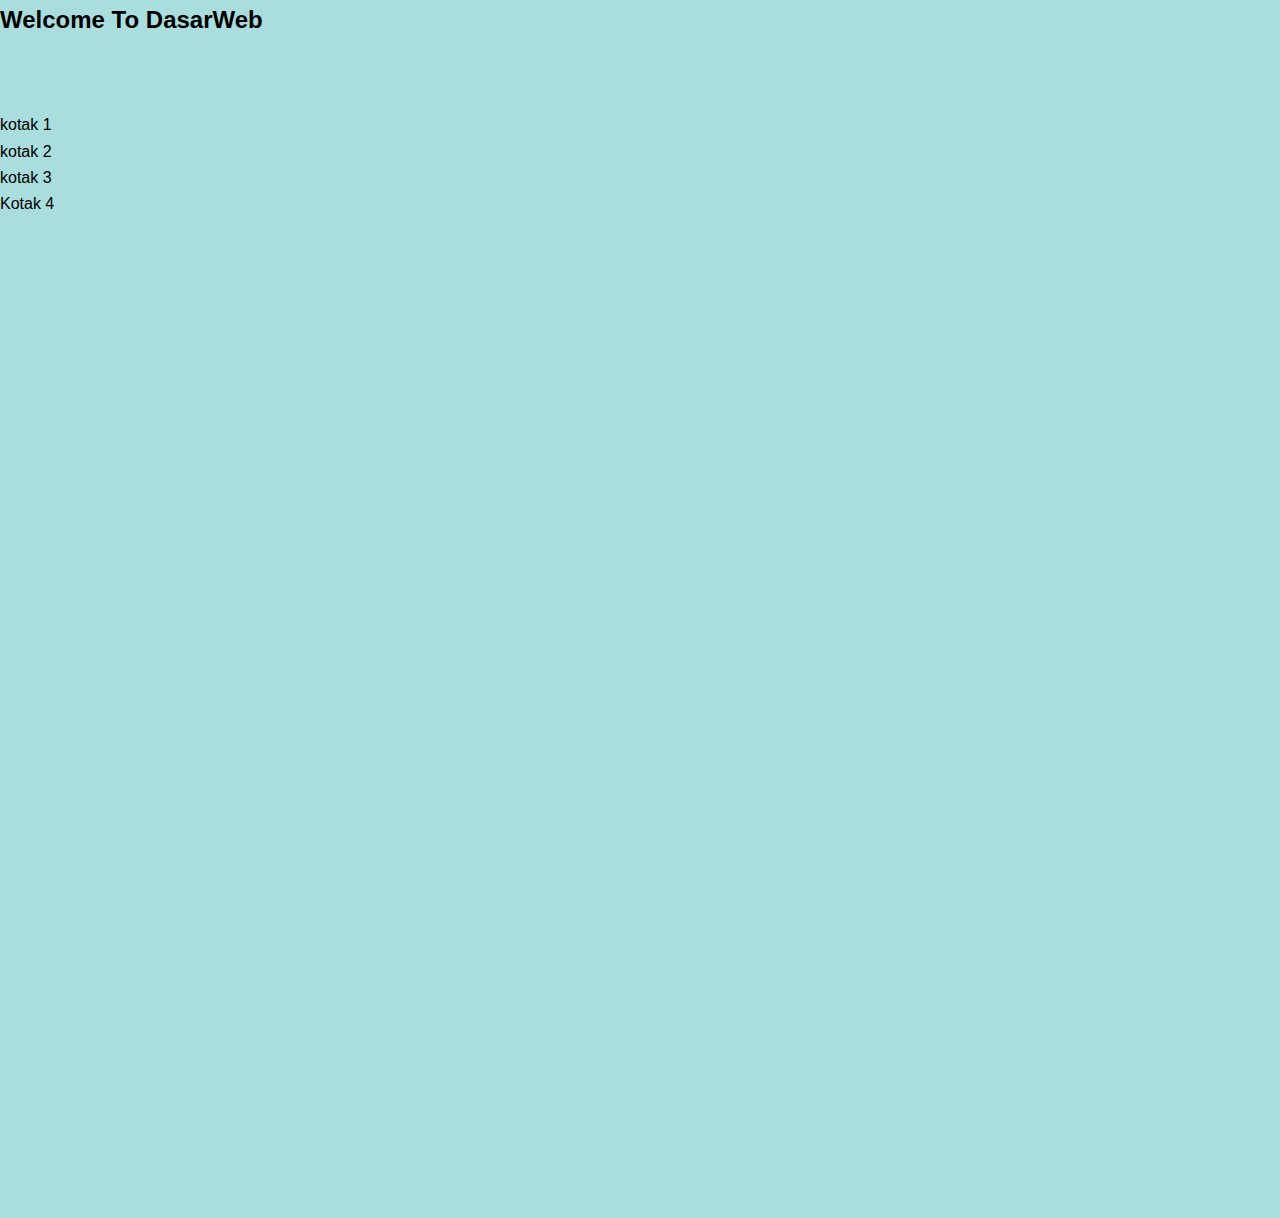
<file: backgroundCSS.html>
<html>

    <head>
        <title>Main Page</title>
        <link rel="stylesheet" type="text/css" href="style.css">
    </head>

    <body>
        <h2>Welcome To DasarWeb</h2>
        <br><br>
        <!- contoh penggunaan class -- >
        <div class="kotak">kotak 1</div>
        <div class="kotak">kotak 2</div>
        <div class="kotak">kotak 3</div>
        <!- contoh penggunaan id ->
        <div id="kotak">Kotak 4</div>
    </body>
</html>
</file>
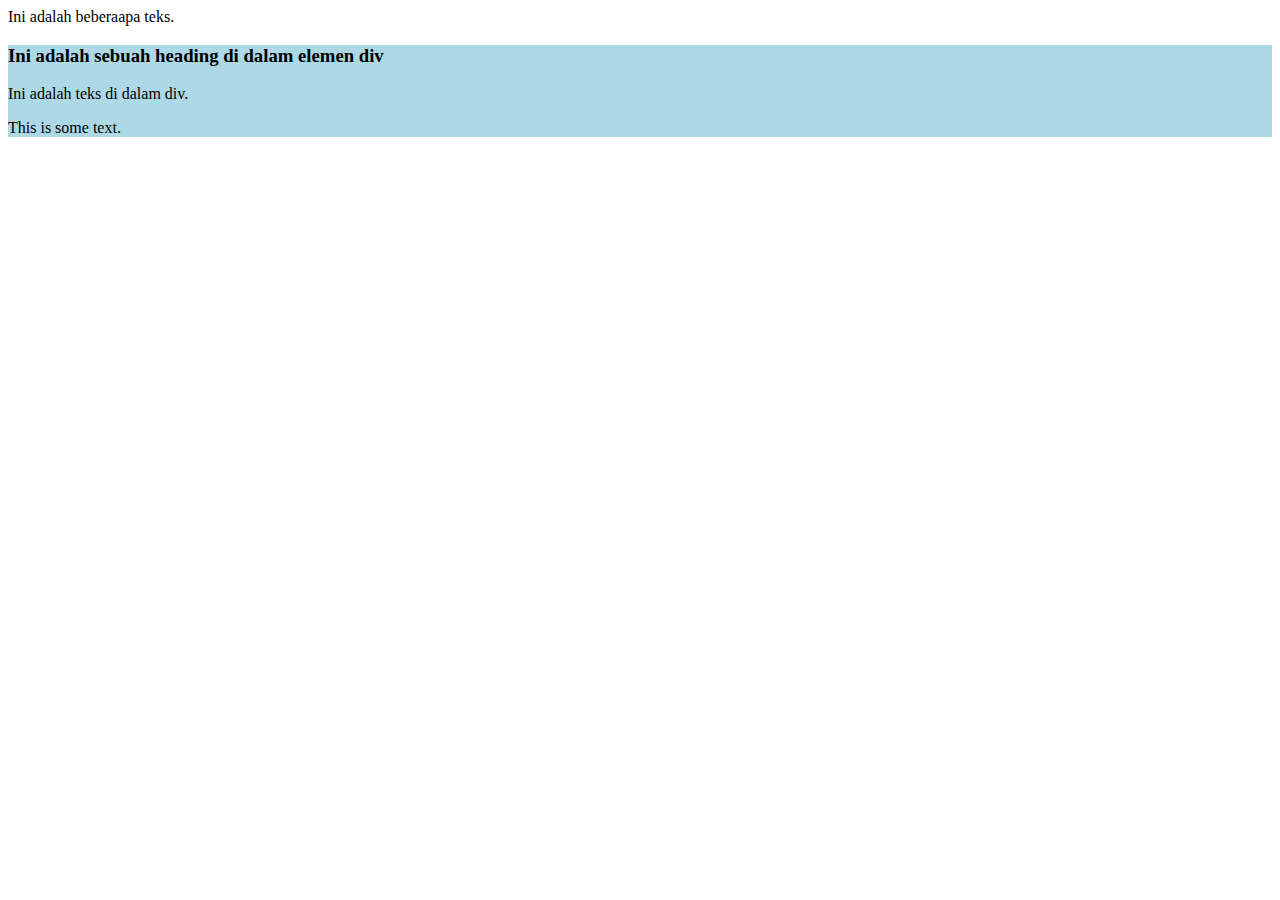
<file: div.html>
<html>

<body>
    <p>Ini adalah beberaapa teks.</p>

    <div style="background-color:lightblue">
        <h3>Ini adalah sebuah heading di dalam elemen div</h3>
        <p>Ini adalah teks di dalam div.</p>
    <div>

    <p>This is some text.</p>

</body>

</html>
</file>
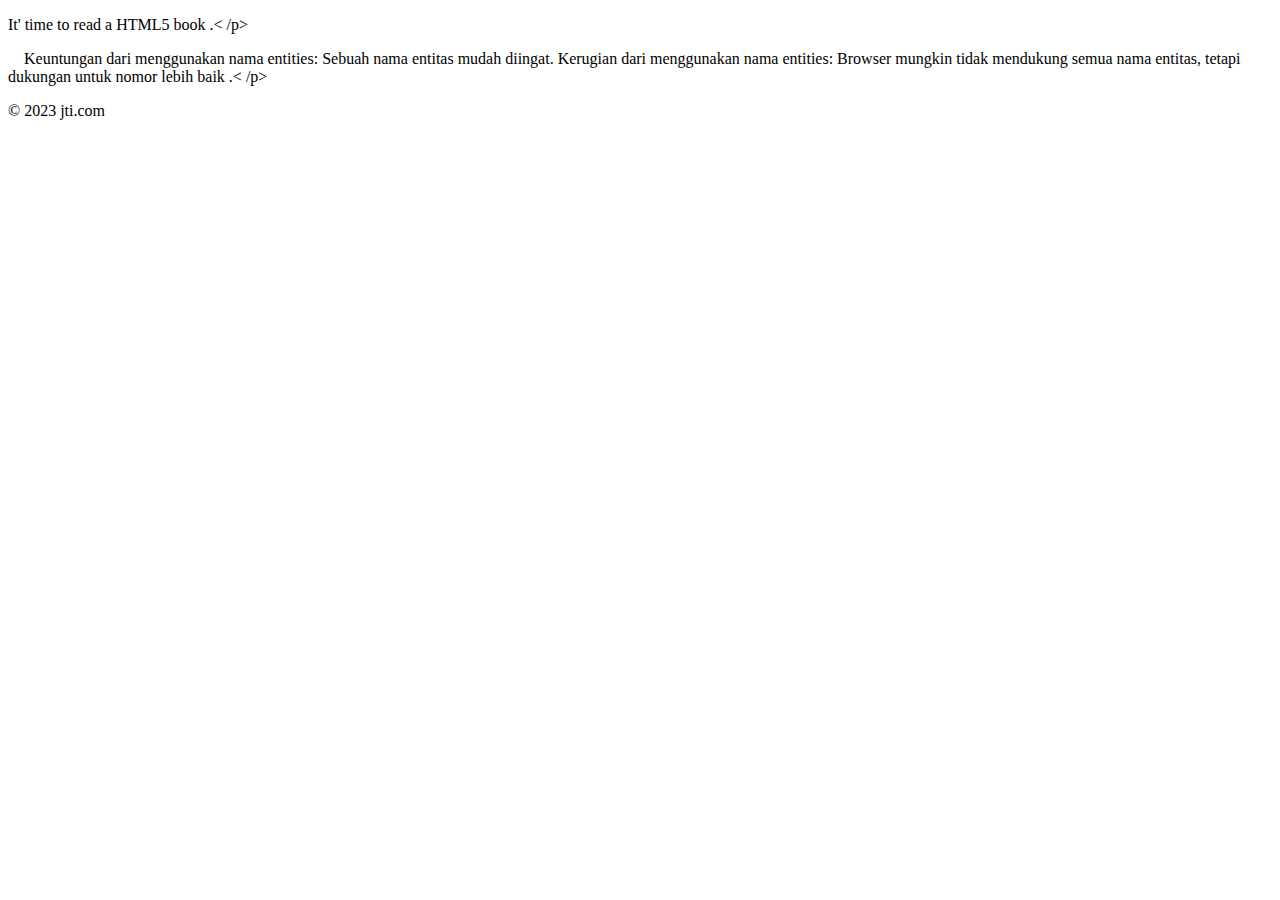
<file: entities.html>
<!DOCTYPE html>
<html>
<head>

    <title>Entities HTML</title>
</head>
<body>
<p>It&#39; time to read a HTML5 book .< /p>
<p>&nbsp;&nbsp;&nbsp;&nbsp;Keuntungan dari menggunakan nama entities:
Sebuah nama entitas mudah diingat. Kerugian dari menggunakan nama
entities: Browser mungkin tidak mendukung semua nama entitas, tetapi
dukungan untuk nomor lebih baik .< /p>
<p>&#169; 2023 jti.com</p>
</body>
</html>
</file>
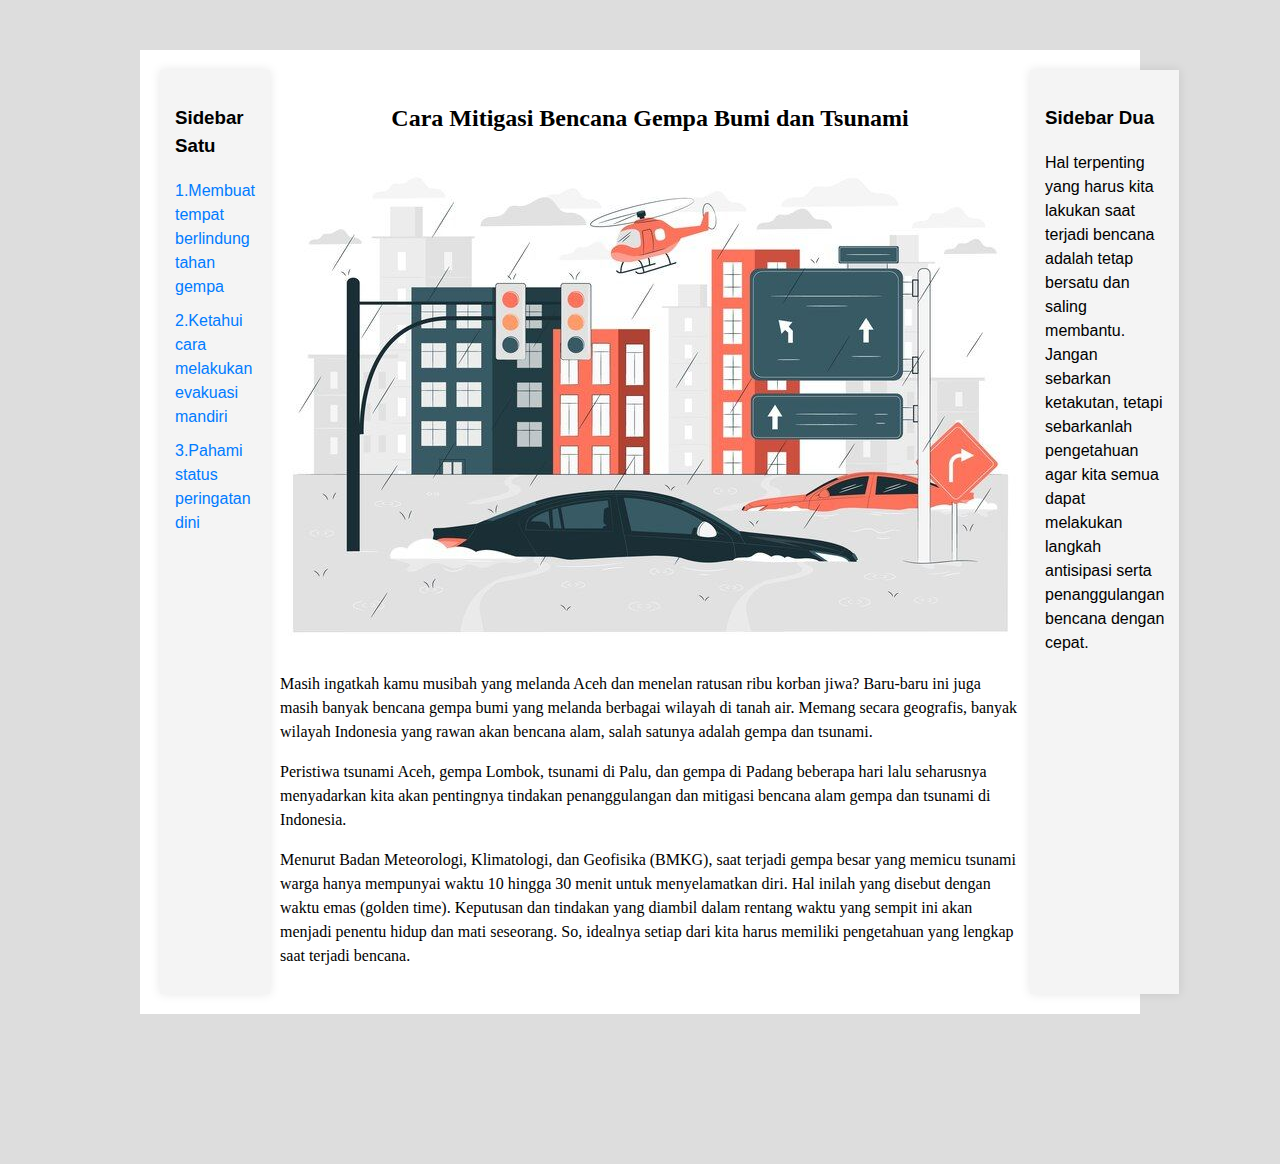
<file: flexbox.html>
<!DOCTYPE html>
<html>
<head>
    <title>Latihan Flexbox</title>
    <link rel="stylesheet" href="style1.css">
</head>
<body>

    <!-- Latihan 1 - Kolom -->
    <div class="container-satu">
        <div class="sidebar-satu">
            <h3>Sidebar Satu</h3>
            <ul>
                <li><a href="">1.Membuat tempat berlindung tahan gempa</a></li>
                <li><a href="">2.Ketahui cara melakukan evakuasi mandiri</a></li>
                <li><a href="">3.Pahami status peringatan dini</a></li>
            </ul>
        </div>
        
        <div class="kolom-utama">
            <h2>Cara Mitigasi Bencana Gempa Bumi dan Tsunami</h2>
            <img src="mitigasi.jpg" alt="mitigasi">
            <p>Masih ingatkah kamu musibah yang melanda Aceh dan menelan ratusan ribu korban jiwa? 
            Baru-baru ini juga masih banyak bencana gempa bumi yang melanda berbagai wilayah di tanah air. 
            Memang secara geografis, banyak wilayah Indonesia yang rawan akan bencana alam, 
            salah satunya adalah gempa dan tsunami.
            </p>
            <p>Peristiwa tsunami Aceh, gempa Lombok, tsunami di Palu, dan gempa di Padang beberapa hari 
            lalu seharusnya menyadarkan kita akan pentingnya tindakan penanggulangan dan mitigasi 
            bencana alam gempa dan tsunami di Indonesia.
            </p>
            <p>Menurut Badan Meteorologi, Klimatologi, dan Geofisika (BMKG), saat terjadi gempa besar yang memicu tsunami warga hanya mempunyai waktu 10 hingga 30 menit untuk menyelamatkan diri. 
            Hal inilah yang disebut dengan waktu emas (golden time). Keputusan dan tindakan yang diambil dalam rentang waktu yang sempit ini akan menjadi penentu hidup dan mati seseorang. 
            So, idealnya setiap dari kita harus memiliki pengetahuan yang lengkap saat terjadi bencana.</p>
        </div>

        <div class="sidebar-dua">
            <h3>Sidebar Dua</h3>
            <p>Hal terpenting yang harus kita lakukan saat terjadi bencana adalah tetap bersatu dan saling membantu. 
            Jangan sebarkan ketakutan, tetapi sebarkanlah pengetahuan agar kita semua dapat melakukan langkah antisipasi serta penanggulangan bencana dengan cepat.
            </p>
        </div>
    </div>
</body>
</html>
</file>
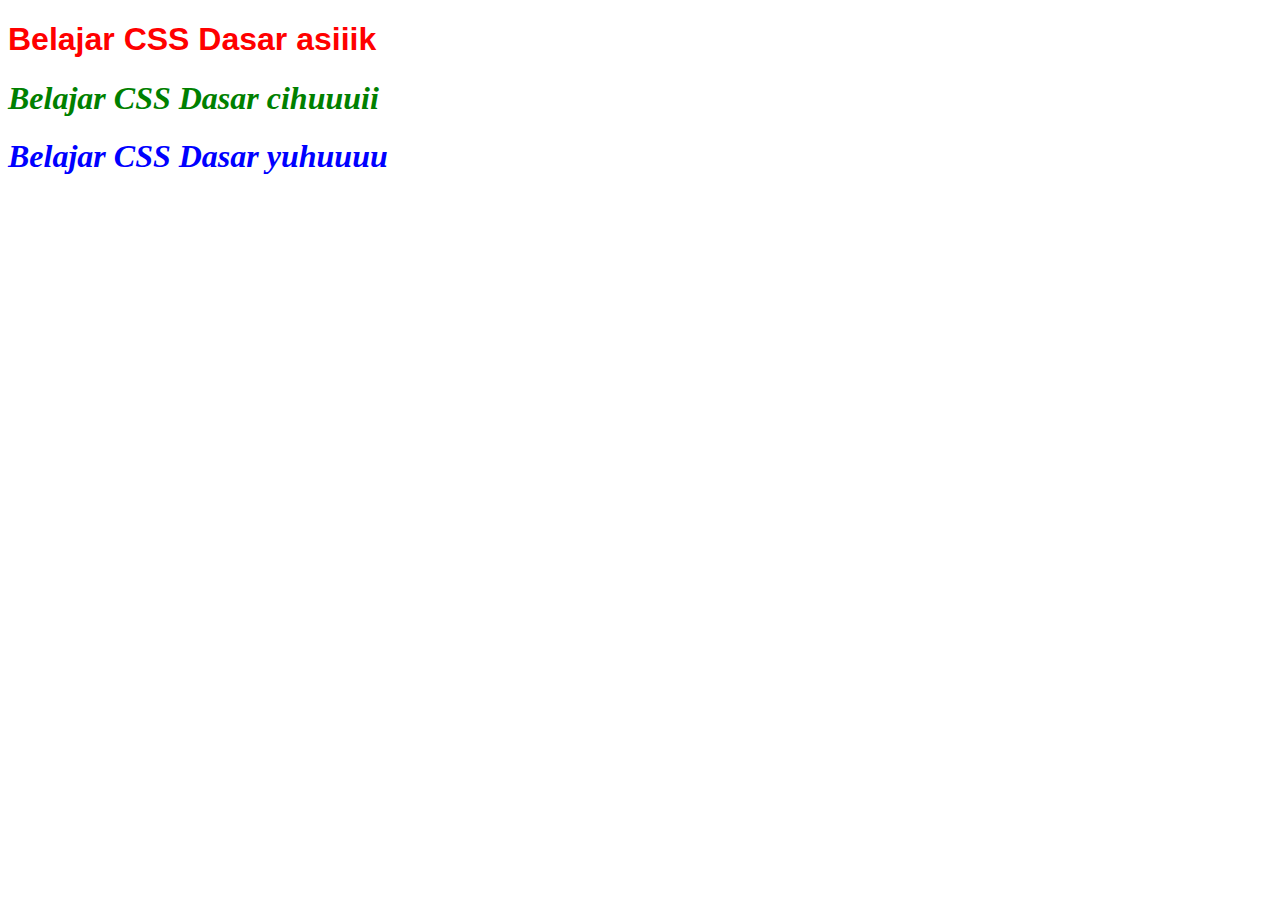
<file: fontCSS.html>
<!DOCTYPE html>
<html>
    
    <head>
        <title>Font CSS</title>
        <link rel="stylesheet" type="text/css" href="styleFont.css">
    </head>

    <body>
        <h1 class="tulisan_satu">Belajar CSS Dasar asiiik</h1>
        <h1 class="tulisan_dua">Belajar CSS Dasar cihuuuii</h1>
        <h1 class="tulisan_tiga">Belajar CSS Dasar yuhuuuu</h1>
    </body>
    
</html>
</file>
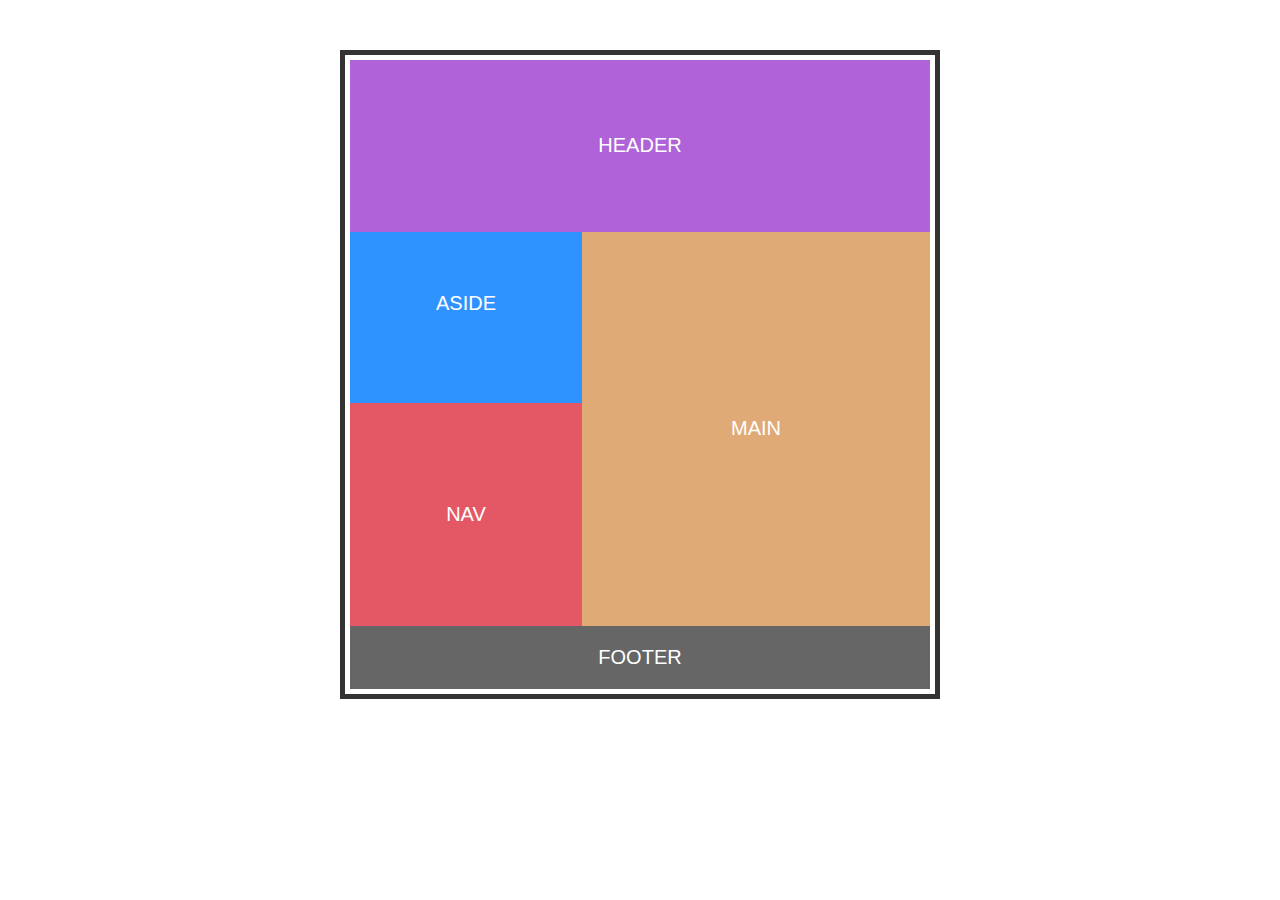
<file: grid.html>
<!DOCTYPE html>
<html>
    <head>
        <title>Grid</title>
        <style>
            body,
            html {
                margin: 0;
                padding: 0;
                font-size: 20px;
                font-family: Arial, sans-serif;
                color: white;
                text-transform: uppercase;
                text-align: center;
            }

            .container {
                width: 600px;
                margin: 50px auto;
                border: 5px solid #333;
                box-sizing: border-box;
                padding: 5px;
                display: grid;
                grid-template-areas: 
                    "header header"
                    "aside main"
                    "nav main"
                    "footer footer";
                grid-template-columns: 1fr 1.5fr;
                grid-template-rows: 1fr 1fr 1.3fr;
            }

            header {
                grid-area: header;
                background-color: #B063D8;
                display: flex;
                justify-content: center;
                align-items: center;
            }
            aside {
                grid-area: aside;
                background-color: #2F93FF;
                padding: 60px 0;
            }
            nav {
                grid-area: nav;
                background-color: #E45765;
                padding: 100px 0;
            }
            main {
                grid-area: main;
                background-color: #E0AA77;
                box-sizing: border-box;
                display: flex;
                justify-content: center;
                align-items: center;
            }
            footer {
                grid-area: footer;
                background-color: #666;
                padding: 20px 0;
            }
        </style>
    </head>

<body>
    <div class="container">
        <header>Header</header>
        <aside>Aside</aside>
        <nav>Nav</nav>
        <main>Main</main>
        <footer>Footer</footer>
    </div>
</body>
</html>
</file>
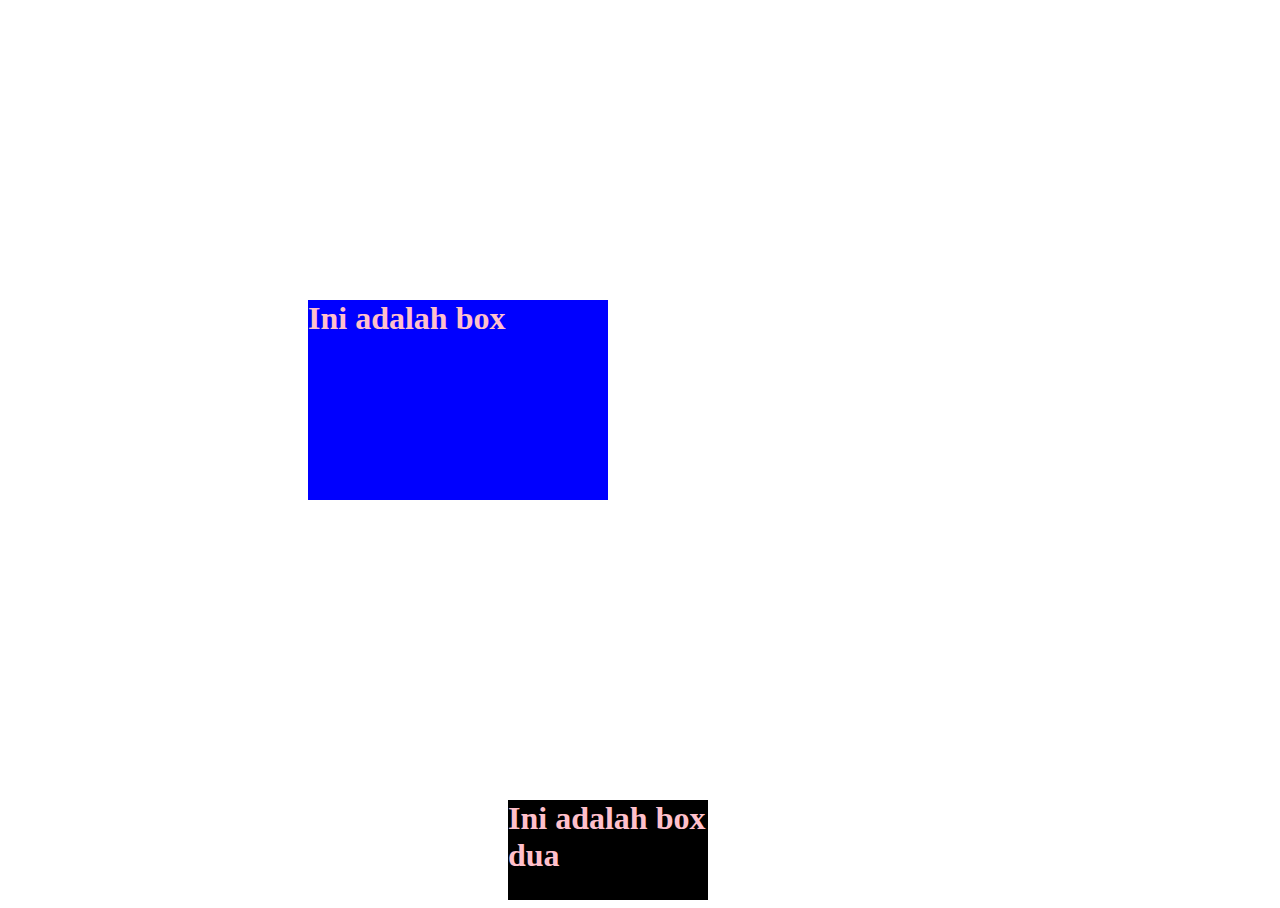
<file: marginCSS.html>
<!DOCTYPE html>
<html>

<head>
    <title>Margin CSS</title>
    <link rel="stylesheet" type="text/css" href="styleMargin.css">
</head>

<body>
    <div class="box">
        <h1>Ini adalah box</h1>
    </div>
    <div class="box-dua">
        <h1>Ini adalah box dua</h1>
    </div>
</body>

</html>
</file>
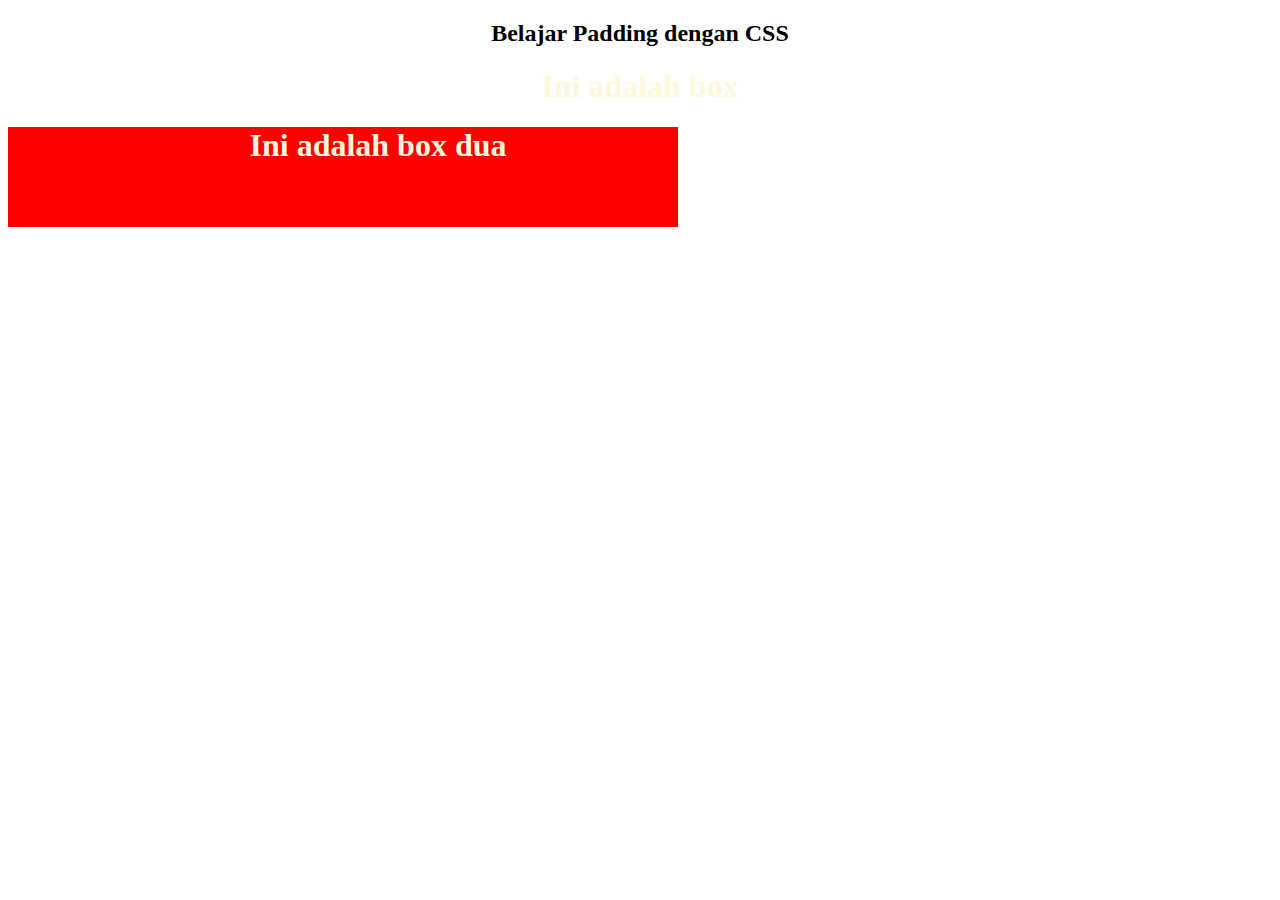
<file: paddingCSS.html>
<!DOCTYPE html>
<html>

<head>
    <title>Padding CSS</title>
    <link rel="stylesheet" type="text/css" href="stylePadding.css">
</head>

<body>
    <h2>Belajar Padding dengan CSS</h2>
    </div class="box">
        <h1>Ini adalah box</h1>
    <div>
    <div class="box-dua">
        <h1>Ini adalah box dua</h1>
    </div>
</body>

</html>
</file>
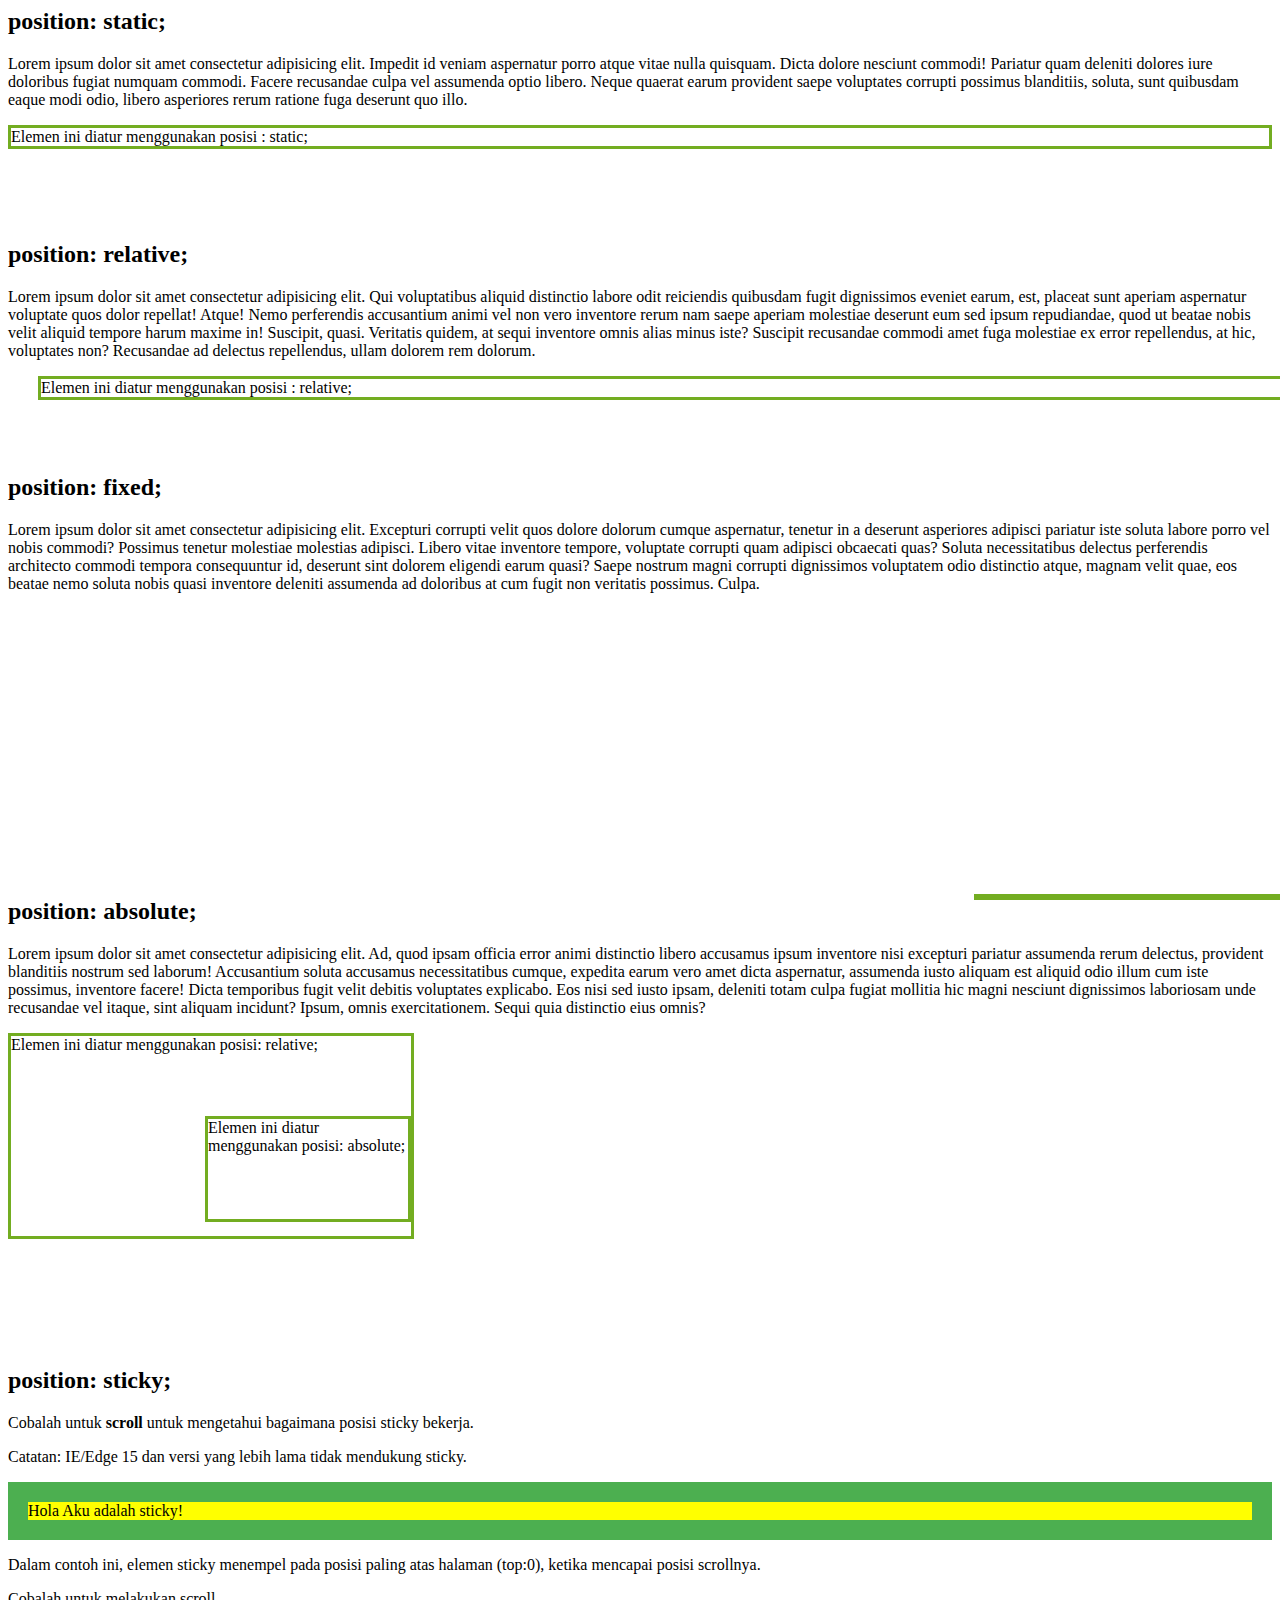
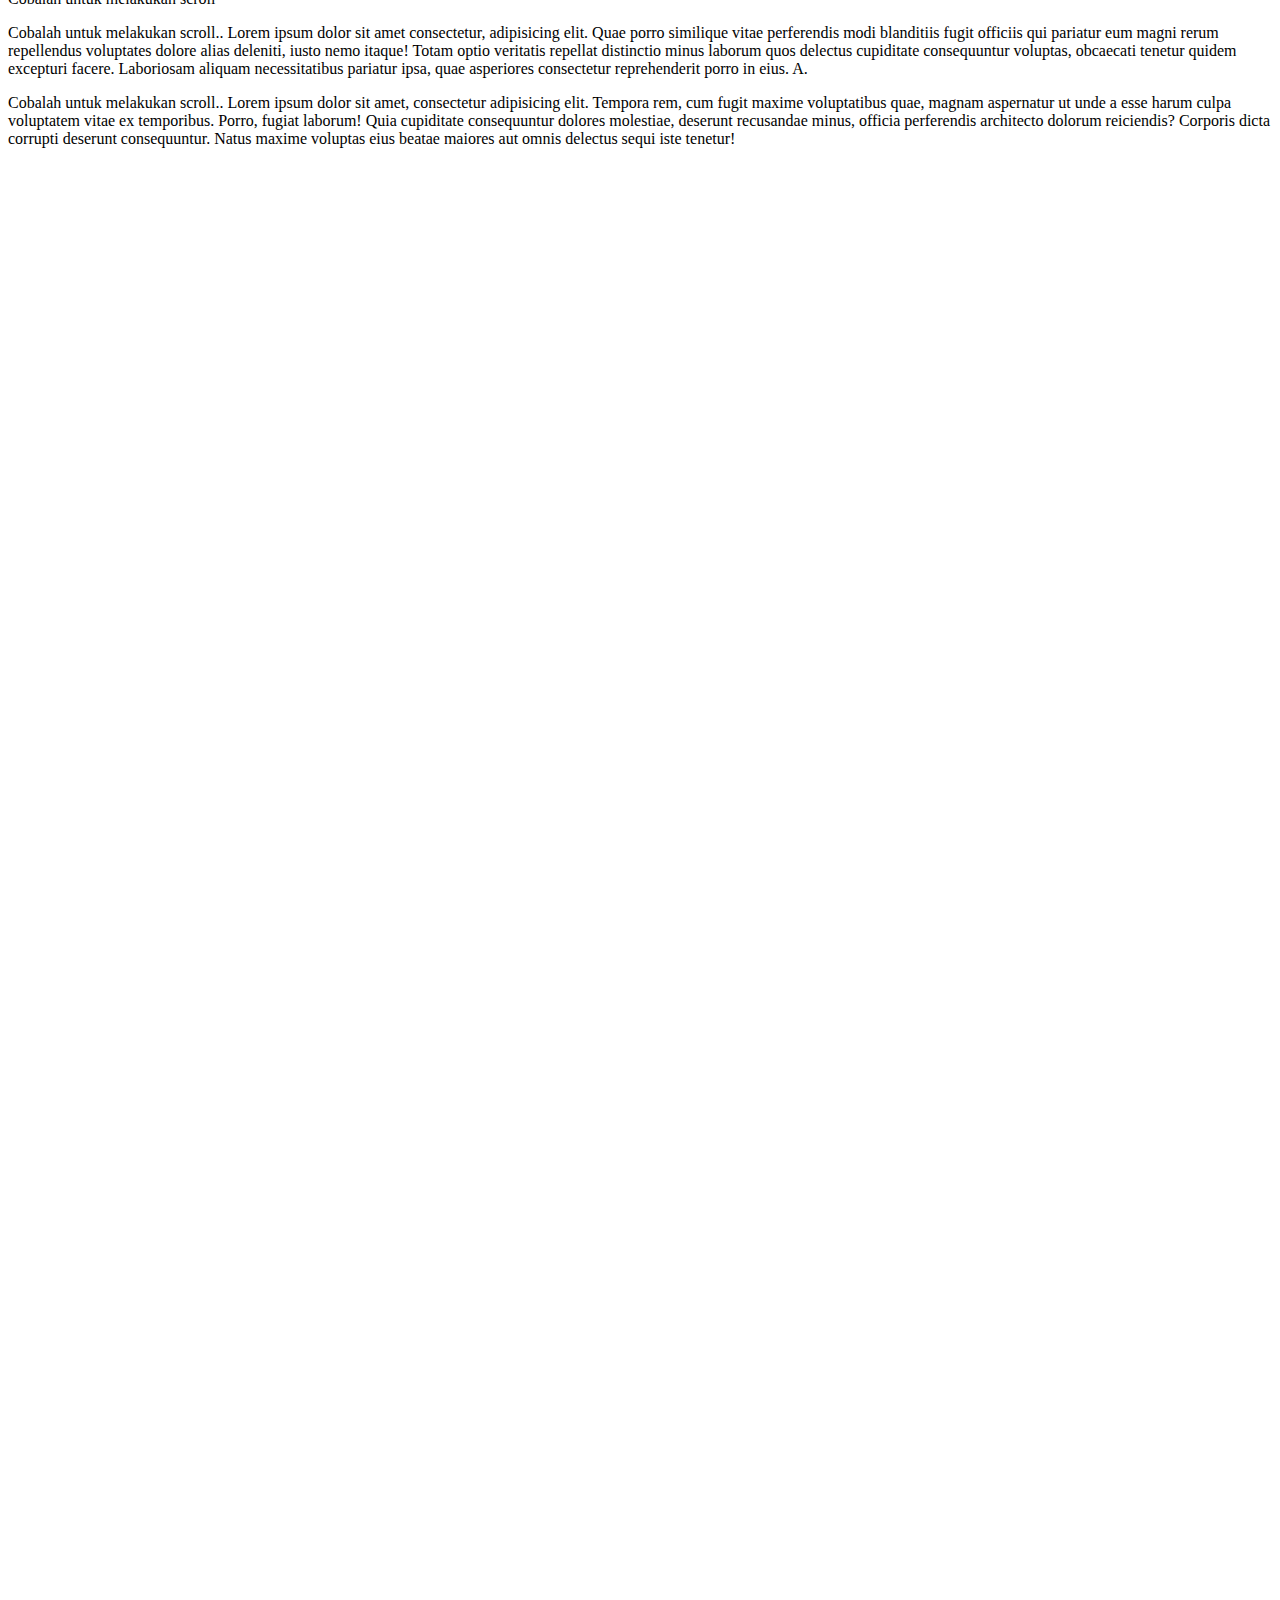
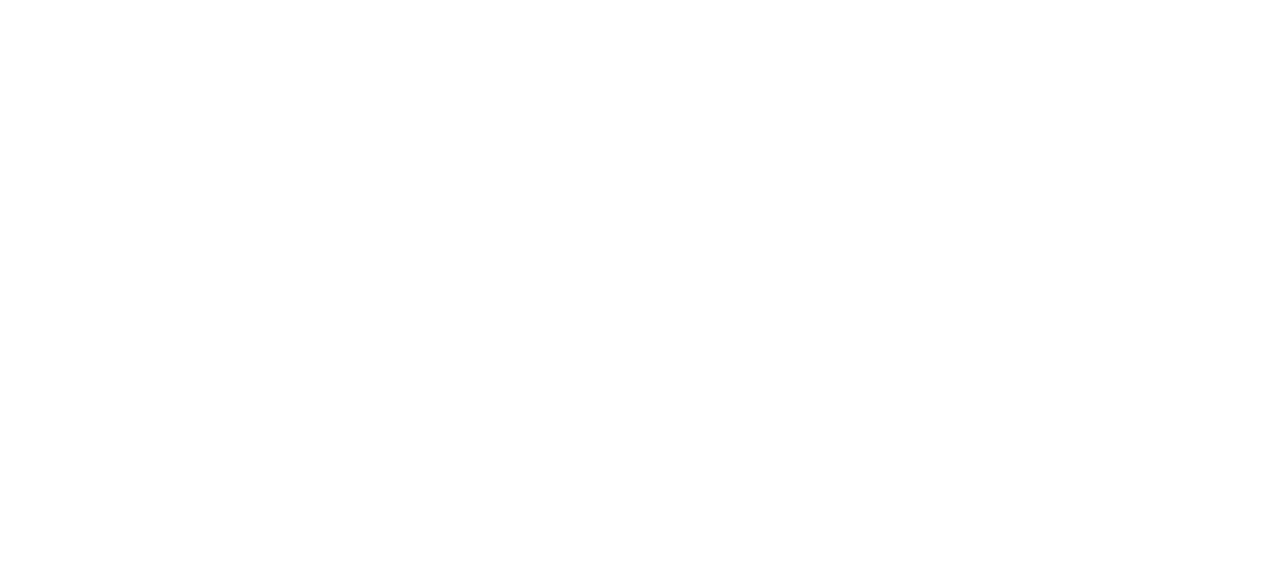
<file: positionCSS.html>
<html>

<head>
    <title>Position CSS</title>
    <link rel="stylesheet" type="text/css" href="stylePosition.css">
</head>

<body>
    <h2>position: static;</h2>
    
    <p>Lorem ipsum dolor sit amet consectetur adipisicing elit. Impedit id veniam aspernatur porro atque vitae nulla quisquam. Dicta dolore nesciunt commodi! Pariatur quam deleniti dolores iure doloribus fugiat numquam commodi.
    Facere recusandae culpa vel assumenda optio libero. Neque quaerat earum provident saepe voluptates corrupti possimus blanditiis, soluta, sunt quibusdam eaque modi odio, libero asperiores rerum ratione fuga deserunt quo illo.</p>

    <div class="static">
       Elemen ini diatur menggunakan posisi : static;
    </div>
    <br><br><br><br>
    <h2>position: relative;</h2>

    <p>Lorem ipsum dolor sit amet consectetur adipisicing elit. Qui voluptatibus aliquid distinctio labore odit reiciendis quibusdam fugit dignissimos eveniet earum, est, placeat sunt aperiam aspernatur voluptate quos dolor repellat! Atque!
    Nemo perferendis accusantium animi vel non vero inventore rerum nam saepe aperiam molestiae deserunt eum sed ipsum repudiandae, quod ut beatae nobis velit aliquid tempore harum maxime in! Suscipit, quasi.
    Veritatis quidem, at sequi inventore omnis alias minus iste? Suscipit recusandae commodi amet fuga molestiae ex error repellendus, at hic, voluptates non? Recusandae ad delectus repellendus, ullam dolorem rem dolorum.</p>

    <div class="relative">
        Elemen ini diatur menggunakan posisi : relative;
    </div>
    <br><br><br>
    <h2>position: fixed;</h2>

    <p>Lorem ipsum dolor sit amet consectetur adipisicing elit. Excepturi corrupti velit quos dolore dolorum cumque aspernatur, tenetur in a deserunt asperiores adipisci pariatur iste soluta labore porro vel nobis commodi?
    Possimus tenetur molestiae molestias adipisci. Libero vitae inventore tempore, voluptate corrupti quam adipisci obcaecati quas? Soluta necessitatibus delectus perferendis architecto commodi tempora consequuntur id, deserunt sint dolorem eligendi earum quasi?
    Saepe nostrum magni corrupti dignissimos voluptatem odio distinctio atque, magnam velit quae, eos beatae nemo soluta nobis quasi inventore deleniti assumenda ad doloribus at cum fugit non veritatis possimus. Culpa.</p>

    <div class="fixed">
    </div>
    <br><br><br>
    <br><br><br>
    <br><br><br>
    <br><br><br>
    <br><br><br>

    <h2>position: absolute;</h2>

    <p>Lorem ipsum dolor sit amet consectetur adipisicing elit. Ad, quod ipsam officia error animi distinctio libero accusamus ipsum inventore nisi excepturi pariatur assumenda rerum delectus, provident blanditiis nostrum sed laborum!
    Accusantium soluta accusamus necessitatibus cumque, expedita earum vero amet dicta aspernatur, assumenda iusto aliquam est aliquid odio illum cum iste possimus, inventore facere! Dicta temporibus fugit velit debitis voluptates explicabo.
    Eos nisi sed iusto ipsam, deleniti totam culpa fugiat mollitia hic magni nesciunt dignissimos laboriosam unde recusandae vel itaque, sint aliquam incidunt? Ipsum, omnis exercitationem. Sequi quia distinctio eius omnis?</p>
     <div class="relative1">Elemen ini diatur menggunakan posisi: relative;
        <div class="absolute">Elemen ini diatur menggunakan posisi: absolute;</div>
     </div>

     <br><br><br>
     <br><br><br>

     <h2>position: sticky;</h2>
     <p>Cobalah untuk <b>scroll</b> untuk mengetahui bagaimana posisi sticky bekerja.</p>
     <p>Catatan: IE/Edge 15 dan versi yang lebih lama tidak mendukung sticky.</p>

     <div class="sticky">Hola Aku adalah sticky!</div>

     <div style="padding-bottom: 2000px">
        <p>Dalam contoh ini, elemen sticky menempel pada posisi paling atas halaman (top:0),
            ketika mencapai posisi scrollnya.</p>
        <p>Cobalah untuk melakukan scroll</p>
        <p>Cobalah untuk melakukan scroll.. Lorem ipsum dolor sit amet consectetur, adipisicing elit. Quae porro similique vitae perferendis modi blanditiis fugit officiis qui pariatur eum magni rerum repellendus voluptates dolore alias deleniti, iusto nemo itaque!
        Totam optio veritatis repellat distinctio minus laborum quos delectus cupiditate consequuntur voluptas, obcaecati tenetur quidem excepturi facere. 
        Laboriosam aliquam necessitatibus pariatur ipsa, quae asperiores consectetur reprehenderit porro in eius. A.</p>
        <p>Cobalah untuk melakukan scroll.. Lorem ipsum dolor sit amet, consectetur adipisicing elit. Tempora rem, cum fugit maxime voluptatibus quae, magnam aspernatur ut unde a esse harum culpa voluptatem vitae ex temporibus. Porro, fugiat laborum!
        Quia cupiditate consequuntur dolores molestiae, deserunt recusandae minus, officia perferendis architecto dolorum reiciendis? Corporis dicta corrupti deserunt consequuntur. 
        Natus maxime voluptas eius beatae maiores aut omnis delectus sequi iste tenetur!</p>
    <div>
</body>
</html>
</file>
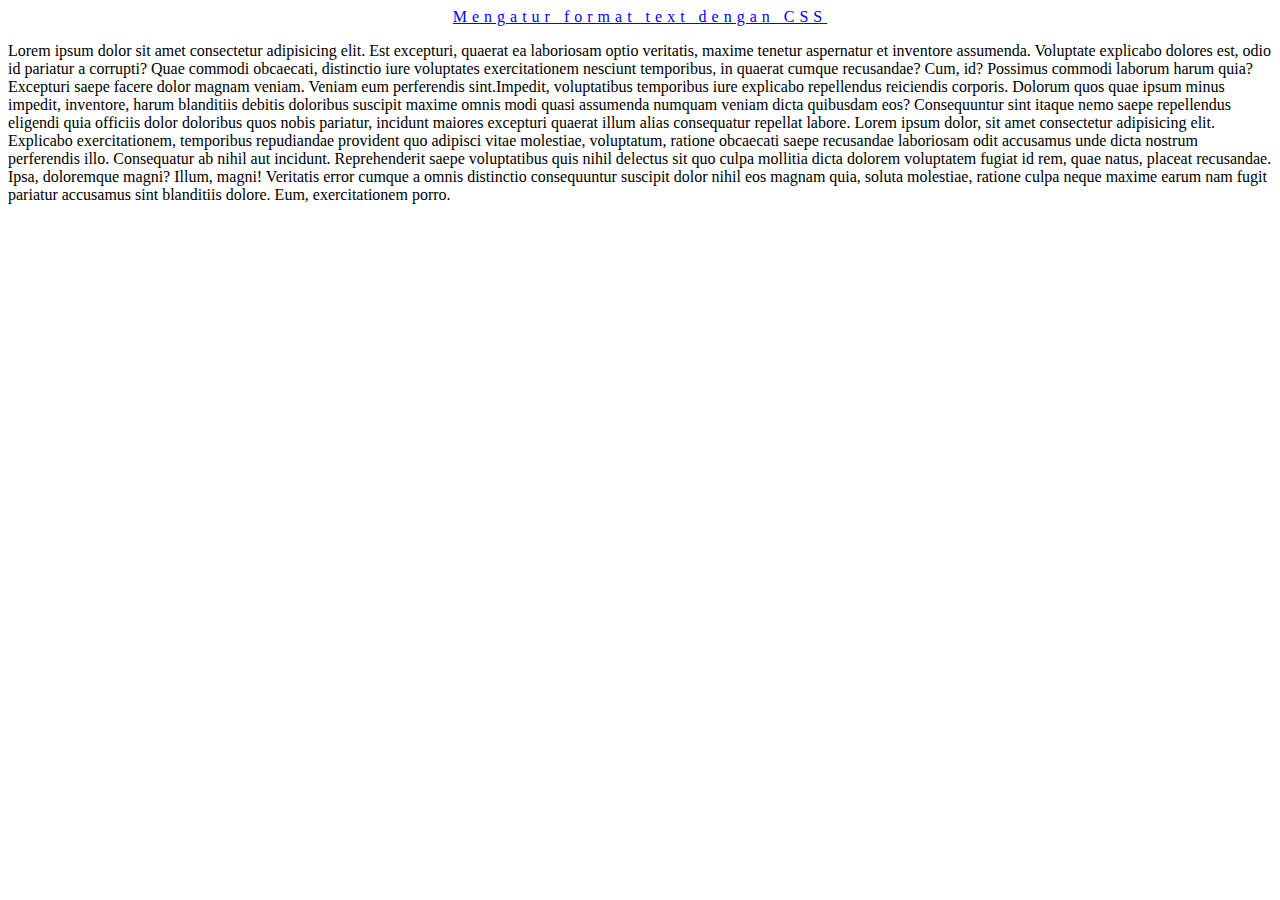
<file: textCSS.html>
<html>

<head>
    <title>format text CSS</title>
    <link rel="stylesheet" type="text/css" href="styleText.css">
</head>

<body>
    <p class="tulisan_warna">Mengatur format text dengan CSS</p>
    <P class="par1">
        Lorem ipsum dolor sit amet consectetur adipisicing elit. 
        Est excepturi, quaerat ea laboriosam optio veritatis, maxime tenetur aspernatur et inventore assumenda. 
        Voluptate explicabo dolores est, odio id pariatur a corrupti?
        Quae commodi obcaecati, distinctio iure voluptates exercitationem nesciunt temporibus, 
        in quaerat cumque recusandae? Cum, id? Possimus commodi laborum harum quia? Excepturi saepe facere dolor magnam veniam. 
        Veniam eum perferendis sint.Impedit, voluptatibus temporibus iure explicabo repellendus reiciendis corporis. 
        Dolorum quos quae ipsum minus impedit, inventore, harum blanditiis debitis doloribus suscipit maxime omnis modi quasi assumenda numquam veniam dicta quibusdam eos?
        Consequuntur sint itaque nemo saepe repellendus eligendi quia officiis dolor doloribus quos nobis pariatur, incidunt maiores excepturi quaerat illum alias consequatur repellat labore. 

        Lorem ipsum dolor, sit amet consectetur adipisicing elit. Explicabo exercitationem, temporibus repudiandae provident quo adipisci vitae molestiae, voluptatum, ratione obcaecati saepe recusandae laboriosam odit accusamus unde dicta nostrum perferendis illo.
        Consequatur ab nihil aut incidunt. Reprehenderit saepe voluptatibus quis nihil delectus sit quo culpa mollitia dicta dolorem voluptatem fugiat id rem, quae natus, placeat recusandae. Ipsa, doloremque magni? Illum, magni!
        Veritatis error cumque a omnis distinctio consequuntur suscipit dolor nihil eos magnam quia, soluta molestiae, ratione culpa neque maxime earum nam fugit pariatur accusamus sint blanditiis dolore. Eum, exercitationem porro.
    </P>
</body>

</html>
</file>
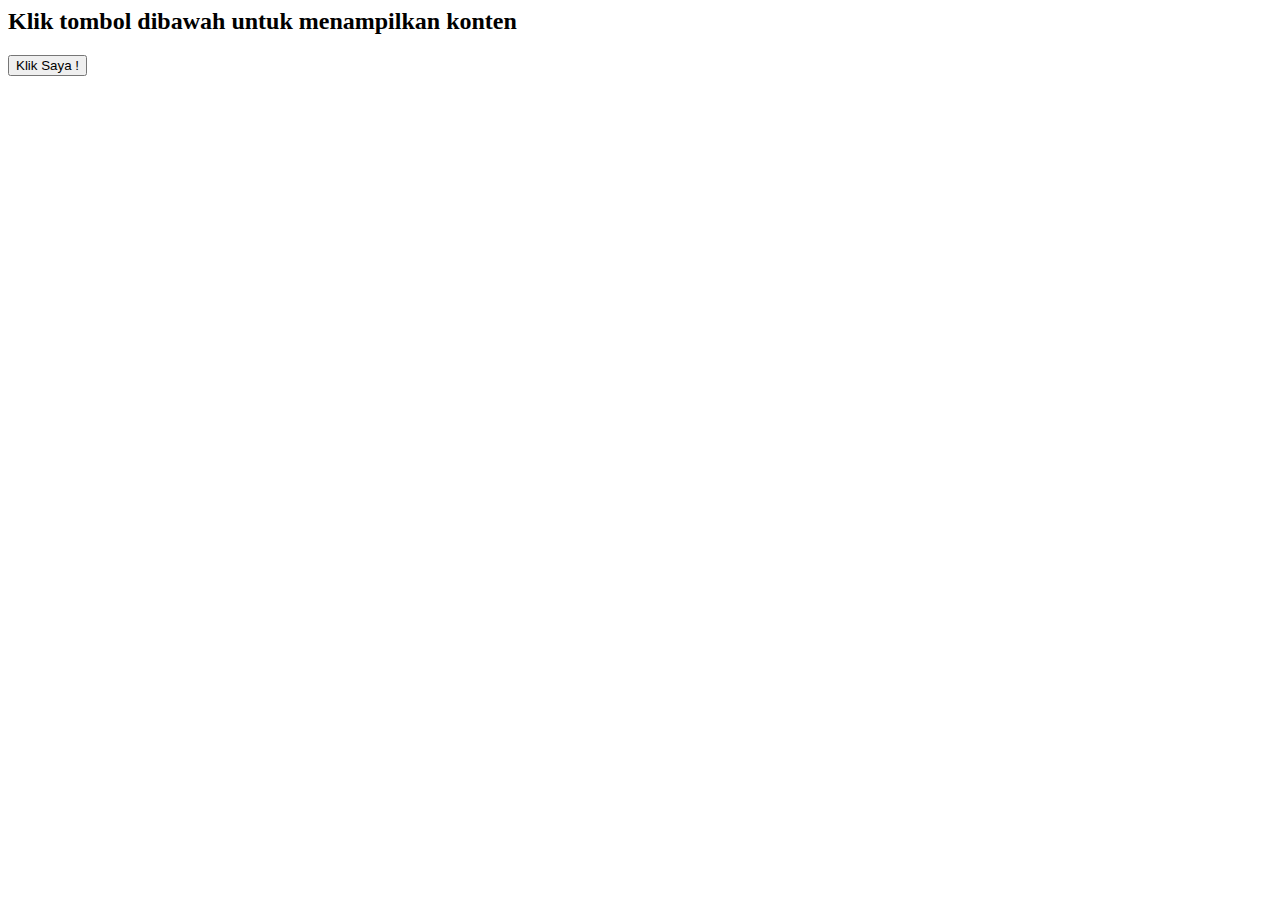
<file: praktik_jquery/praktik_jquery.html>
<!DOCTYPE>
<html>
<head>
<script src="jquery-3.7.1.js"></script>
<script>
$ (document) .ready (function () {
$ ("button") .click (function () {
$ ("#box") .load("/dasarWeb/praktik_jquery/test-content.html");
});
});
</script>
</head>
<body>
<div id="box">
<h2>Klik tombol dibawah untuk menampilkan konten</h2>
</div>
<button type="button">Klik Saya !</button>
</body>
</html>
</file>
<file: style.css>
html, body {
    margin: 0;
    padding: 0;
}

body {
    font-family: Arial, Helvetica, sans-serif;
    background-color: #add;
    line-height: 1.65;
    padding-bottom: 1000px;
}
</file>
<file: style1.css>
html,
body {
    margin: 0;
    padding: 0;
}

body {
    font-family: Arial, Helvetica, sans-serif;
    background-color: #ddd;
    line-height: 1.5;
    padding-bottom: 100px;
}

h2 {
    text-align: center;
}

.container-satu {
    width: 1000px;
    margin: 50px auto;
    background-color: white;
    padding: 20px;
    box-sizing: border-box;
    display: flex;
}

.kolom-utama {
    font-family: 'Times New Roman', Times, serif;
    padding: 10px;
    flex: 2;
    order: 2;
    box-sizing: content-box;
    box-shadow: inset;
}

.sidebar-satu {
    flex: 1;
    order: 1;
}

.sidebar-dua {
    flex: 1;
    order: 3;
}

ul {
    list-style-type: none;
    padding: 0;
}

ul li {
    margin-bottom: 10px;
}

ul li a {
    text-decoration: none;
    color: #007BFF;
}

.sidebar-satu, .sidebar-dua {
    background-color: #f4f4f4;
    padding: 15px;
    box-shadow: 0 0 10px rgba(0,0,0,0.1);
}
</file>
<file: styleFont.css>
.tulisan_satu{
    color: red;
    font-family: sans-serif;
    font-style: normal;
}

.tulisan_dua{
    color: green;
    font-size: 24pt;
    font-style: italic;
}

.tulisan_tiga{
    color: blue;
    font-weight: bold;
    font-style: oblique;
}
</file>
<file: styleMargin.css>
h1 {
    color: pink;
}

.box {
    background: blue;
    height: 200px;
    width: 300px;
    margin: 300px;
}

.box-dua {
    background: black;
    height: 100px;
    width: 200px;
    margin-left: 500px;
}
</file>
<file: stylePadding.css>
h1 {
    text-align: center;
    color: cornsilk;}

h2{
    text-align: center;
}

.box {
    background: blue;
    height: 200px;
    width: 300px;
    padding: 200px;}

.box-dua {
    background: red;
    height: 100px;
    width: 600px;
    padding-left: 70px;}
</file>
<file: stylePosition.css>
div.static {
    position: static;
    border: 3px solid #73ad21;
}

div.relative {
    position: relative;
    left: 30px;
    border: 3px solid #73ad21;
}

div.fixed {
    position:fixed;
    bottom: 0;
    right: 0;
    width: 300px;
    border: 3px solid #73ad21;
}

div.relative1 {
    position: relative;
    width: 400px;
    height: 200px;
    border: 3px solid #73ad21;
}

div.absolute {
    position: absolute;
    top: 80px;
    right: 0;
    width: 200px;
    height: 100px;
    border: 3px solid #73ad21;
}

div.sticky {
    position: -webkit-sticky;
    position: sticky;
    top: 0;
    background-color: yellow;
    border: 2cap solid #4CAF50;
}
</file>
<file: styleText.css>
.tulisan_warna {
    color: blue;
    text-align: center; 
    text-decoration: underline; 
    letter-spacing: 5px;
}
</file>
